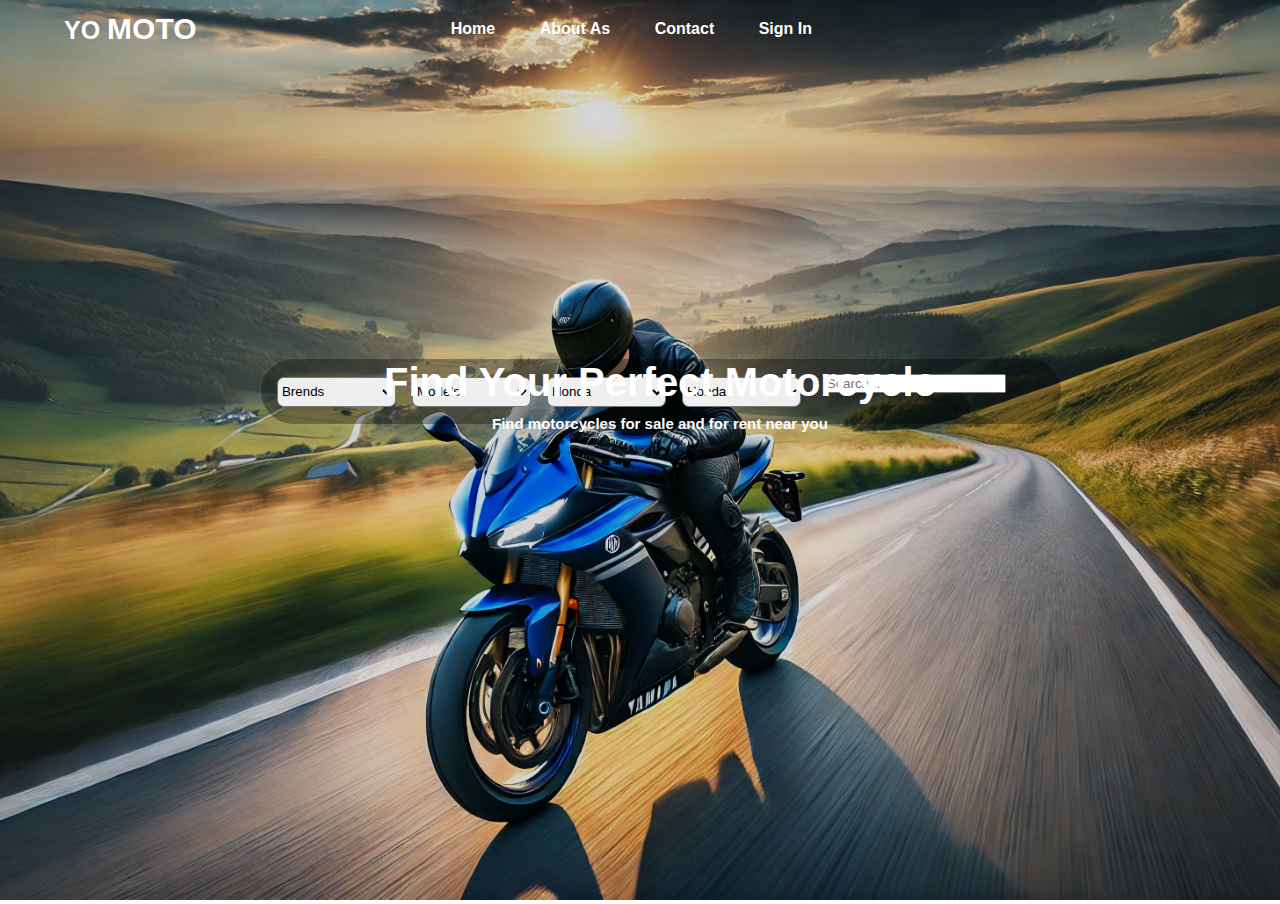
<file: index.html>
<!DOCTYPE html>
<html lang="en">
<head>
    <meta charset="UTF-8">
    <meta name="viewport" content="width=device-width, initial-scale=1.0">
    <title>YOMOTO</title>
    <link rel="stylesheet" href="style.css">
    <link rel="icon"type="image/x-icon" href="file.jpg">
</head>
<body>
    <div class="navbar">
        <nav>
     <h2 class="logo">YO <span>MOTO</span></h2>   
                    <ul>
                        <li> <a href="#home">Home</a></li>
                        <li> <a href="#about">About As</a></li>
                        <li> <a href="#contact">Contact</a></li>
                        <li> <a href="#sign">Sign In</a> </li>
                    </ul>
                </nav>   
            </div>
           
            <div class="grid">
                <div> <h1>Find Your Perfect Motorcycle </h1> </div> 
                <div> <p>Find motorcycles for sale and for rent near you</p> </div>
            </div>
            <div class="background-image">
                <div class="overlay"></div>
                <img src="img.webp" alt="Background Image">
             </div>

 <div class="container">
    <div class="container_box">
        <div class="search">
            <input name="fsrch" id="fsrch" placeholder="Search...">
        </div>
        <div class="select-container">
            <select class="dropdown">
            <option value="Brends" selected hidden>Brends</option>
            <option value="BMW">BMW</option>
            <option value="Geon">Geon</option>
            <option value="Honda">Honda</option>
            <option value="Kawasaki">Kawasaki</option>
            <option value="Peda">Peda</option>
            <option value="Yamaha">Yamaha</option>
         </select>
        
           
           <select class="dropdown">
            <option value="Models" selected hidden>Models</option>
            <option value="Sport">Sport</option>
            <option value ="Enduro">Enduro/Cross</option>
            <option value="Pitbike">Pitbike</option>
            <option value="Scuter">Scuter</option>
            </select>

            <select class="dropdown">
                <option value="Honda">Honda</option>
                <option value="Geon">Geon</option>
                <option value="BMW">BMW</option>
                <option value="Peda">Peda</option>
                </select>

             <select class="dropdown">
                    <option value="Honda">Honda</option>
                    <option value="Geon">Geon</option>
                    <option value="BMW">BMW</option>
                    <option value="Peda">Peda</option>
                    </select>

      
       

        </div>
    </div>
 </div>
             


    
</body>
</html>
</file>
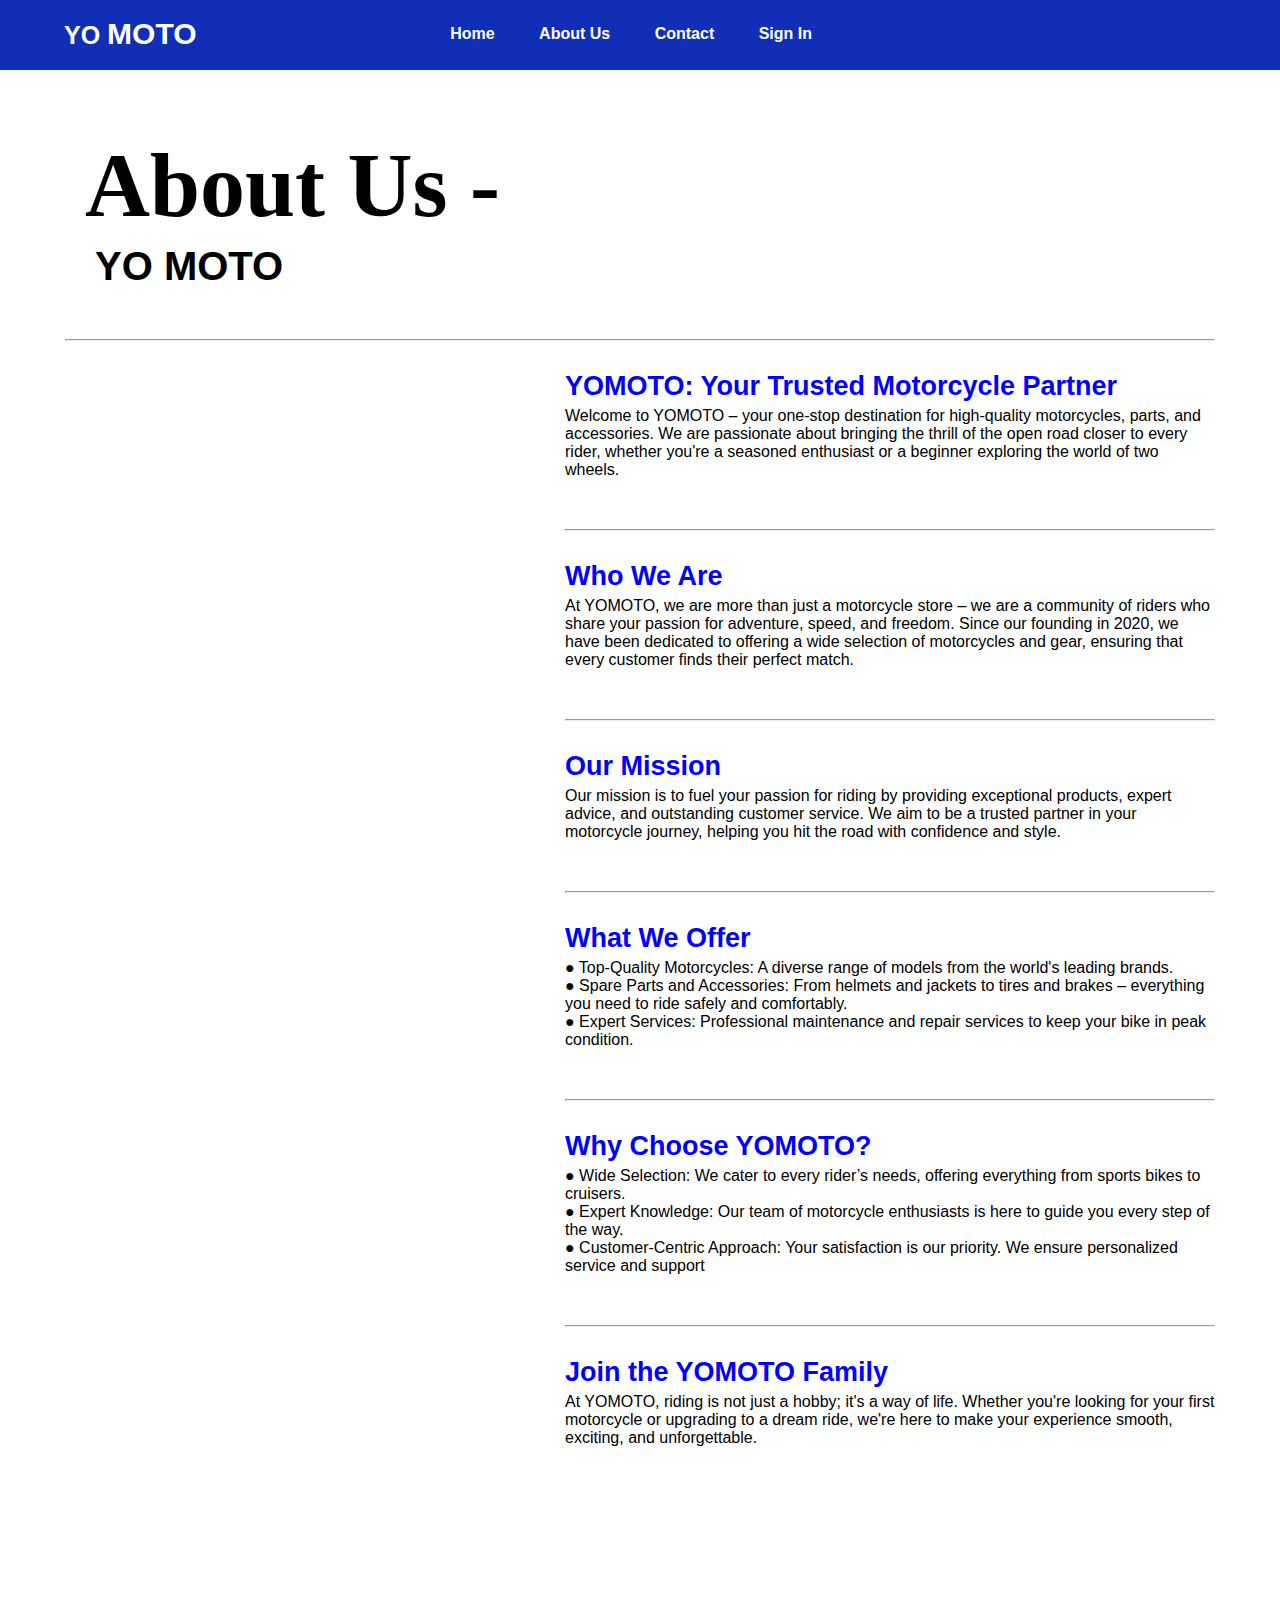
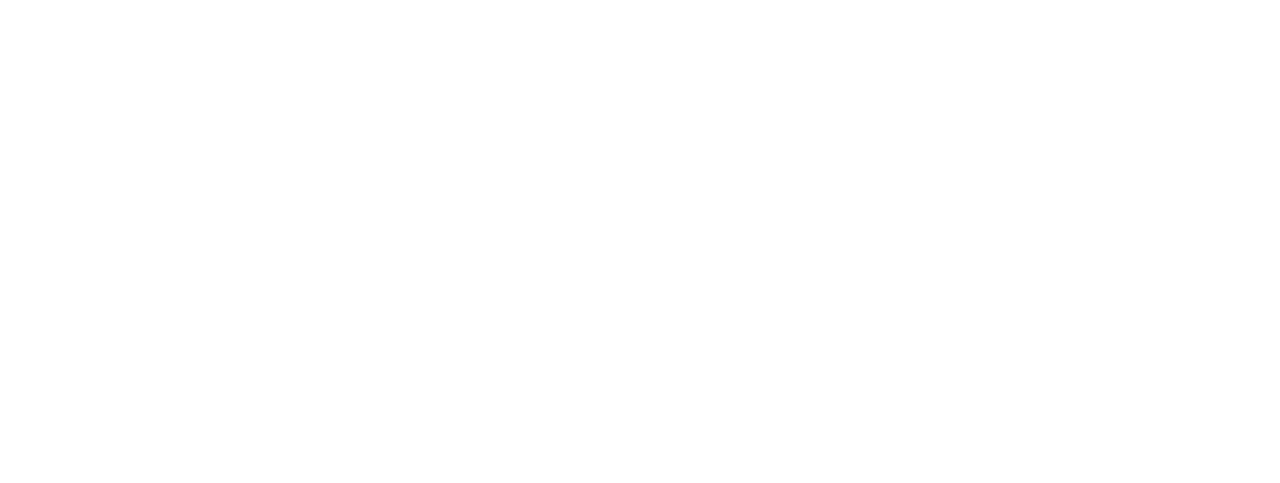
<file: about.html>
<!DOCTYPE html>
<html lang="en">
<head>
    <meta charset="UTF-8">
    <meta name="viewport" content="width=device-width, initial-scale=1.0">
    <title>About Us - YoMoto</title>
    <link rel="stylesheet" href="about.css">
    <link rel="icon"type="image/x-icon" href="file.jpg">
    <link href='https://unpkg.com/boxicons@2.1.4/css/boxicons.min.css' rel='stylesheet'>
</head>
<body>
    <div class="container">
    <div class="navbar">
        <nav>
     <h2 class="logo">YO <span>MOTO</span></h2>   
                    <ul>
                        <li> <a href="index.html">Home</a></li>
                        <li> <a href="#about">About Us</a></li>
                        <li> <a href="#contact">Contact</a></li>
                        <li> <a href="sign.html">Sign In</a> </li>
                    </ul>
                </nav>   
            </div>
    </div>


    <div class="container-site"> 
        <h1>About Us -</h1>
        <h3>YO MOTO</h3>
        <hr>
        
        <div class="A">YOMOTO: Your Trusted Motorcycle Partner</div>
        <div class="B">Welcome to YOMOTO – your one-stop destination for high-quality motorcycles,
             parts, and accessories. We are passionate about bringing the thrill of the open road closer
             to every rider, whether you're a seasoned enthusiast or a beginner exploring the world of 
             two wheels.<hr>
            </div>
            
             <div class="A">Who We Are</div>
             <div class="B">At YOMOTO, we are more than just a motorcycle store – we are a community of
                 riders who share your passion for adventure, speed, and freedom. Since our founding in
                  2020, we have been dedicated to offering a wide selection of motorcycles and gear, ensuring
                   that every customer finds their perfect match.<hr>
                </div>

                <div class="A">Our Mission</div>
                <div class="B">Our mission is to fuel your passion for riding by providing exceptional products,
                     expert advice, and outstanding customer service. We aim to be a trusted partner in your 
                     motorcycle journey, helping you hit the road with confidence and style.<hr>
                   </div>

                   <div class="A">What We Offer</div>
                <div class="B">● Top-Quality Motorcycles: A diverse range of models from the world's leading brands.<br>
                    ● Spare Parts and Accessories: From helmets and jackets to tires and brakes – everything you need to ride
                     safely and comfortably.
                  <br>  ● Expert Services: Professional maintenance and repair services to keep your bike in peak condition.<hr>
                   </div>
                    
                   <div class="A">Why Choose YOMOTO?</div>
                   <div class="B">● Wide Selection: We cater to every rider’s needs, offering everything from sports
                     bikes to cruisers.<br>  ● Expert Knowledge: Our team of motorcycle enthusiasts is here to guide 
                     you every step of the way. <br>  ● Customer-Centric Approach: Your satisfaction is our priority.
                      We ensure personalized service and support<hr>
                      </div>

                      <div class="A">Join the YOMOTO Family</div>
                   <div class="B">At YOMOTO, riding is not just a hobby; it's a way of life. Whether you're looking for
                     your first motorcycle or upgrading to a dream ride, we're here to make your experience smooth, exciting,
                      and unforgettable.
                      </div>

            </div>
        </div>
       
    </div>
</body>
</html>
</file>
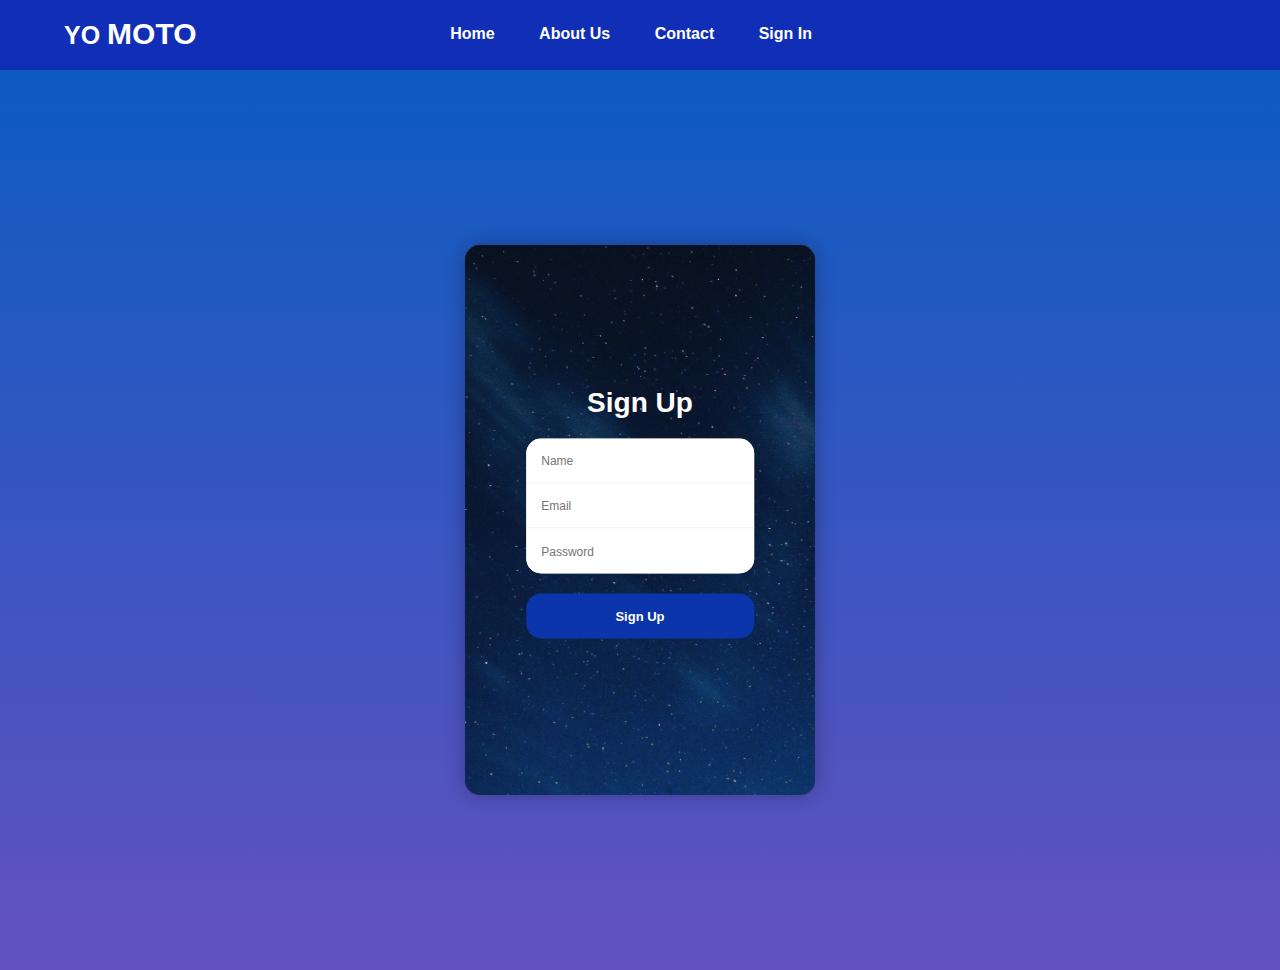
<file: sign.html>
<!DOCTYPE html>
<html lang="en">
<head>
    <meta charset="UTF-8">
    <meta name="viewport" content="width=device-width, initial-scale=1.0">
    <title>Sign In</title>
    <link rel="stylesheet" href="sign.css">
   
    <link rel="icon"type="image/x-icon" href="file.jpg">
    <link href='https://unpkg.com/boxicons@2.1.4/css/boxicons.min.css' rel='stylesheet'>
</head>
<body>
    <div class="container">
    <div class="navbar">
        <nav>
     <h2 class="logo">YO <span>MOTO</span></h2>   
                    <ul>
                        <li> <a href="index.html">Home</a></li>
                        <li> <a href="about.html">About Us</a></li>
                        <li> <a href="#contact">Contact</a></li>
                        <li> <a href="#sign">Sign In</a> </li>
                    </ul>
                </nav>   
            </div>
    </div>
    <div class="container2">
    <div class="form-container ">
        <div class="signup-container ">
            <h2 class="form-title">Sign Up</h2>
            <form accept="#">
             <div class="form-holder">
                <input type="text" class="input" placeholder="Name">
                <input type="email" class="input" placeholder="Email">
                <input type="password"class="input"placeholder="Password">
             </div>
             <button class="submit-btn">Sign Up</button>
            </form>
        </div>
    </div>
</div>
</body>
</html>
</file>
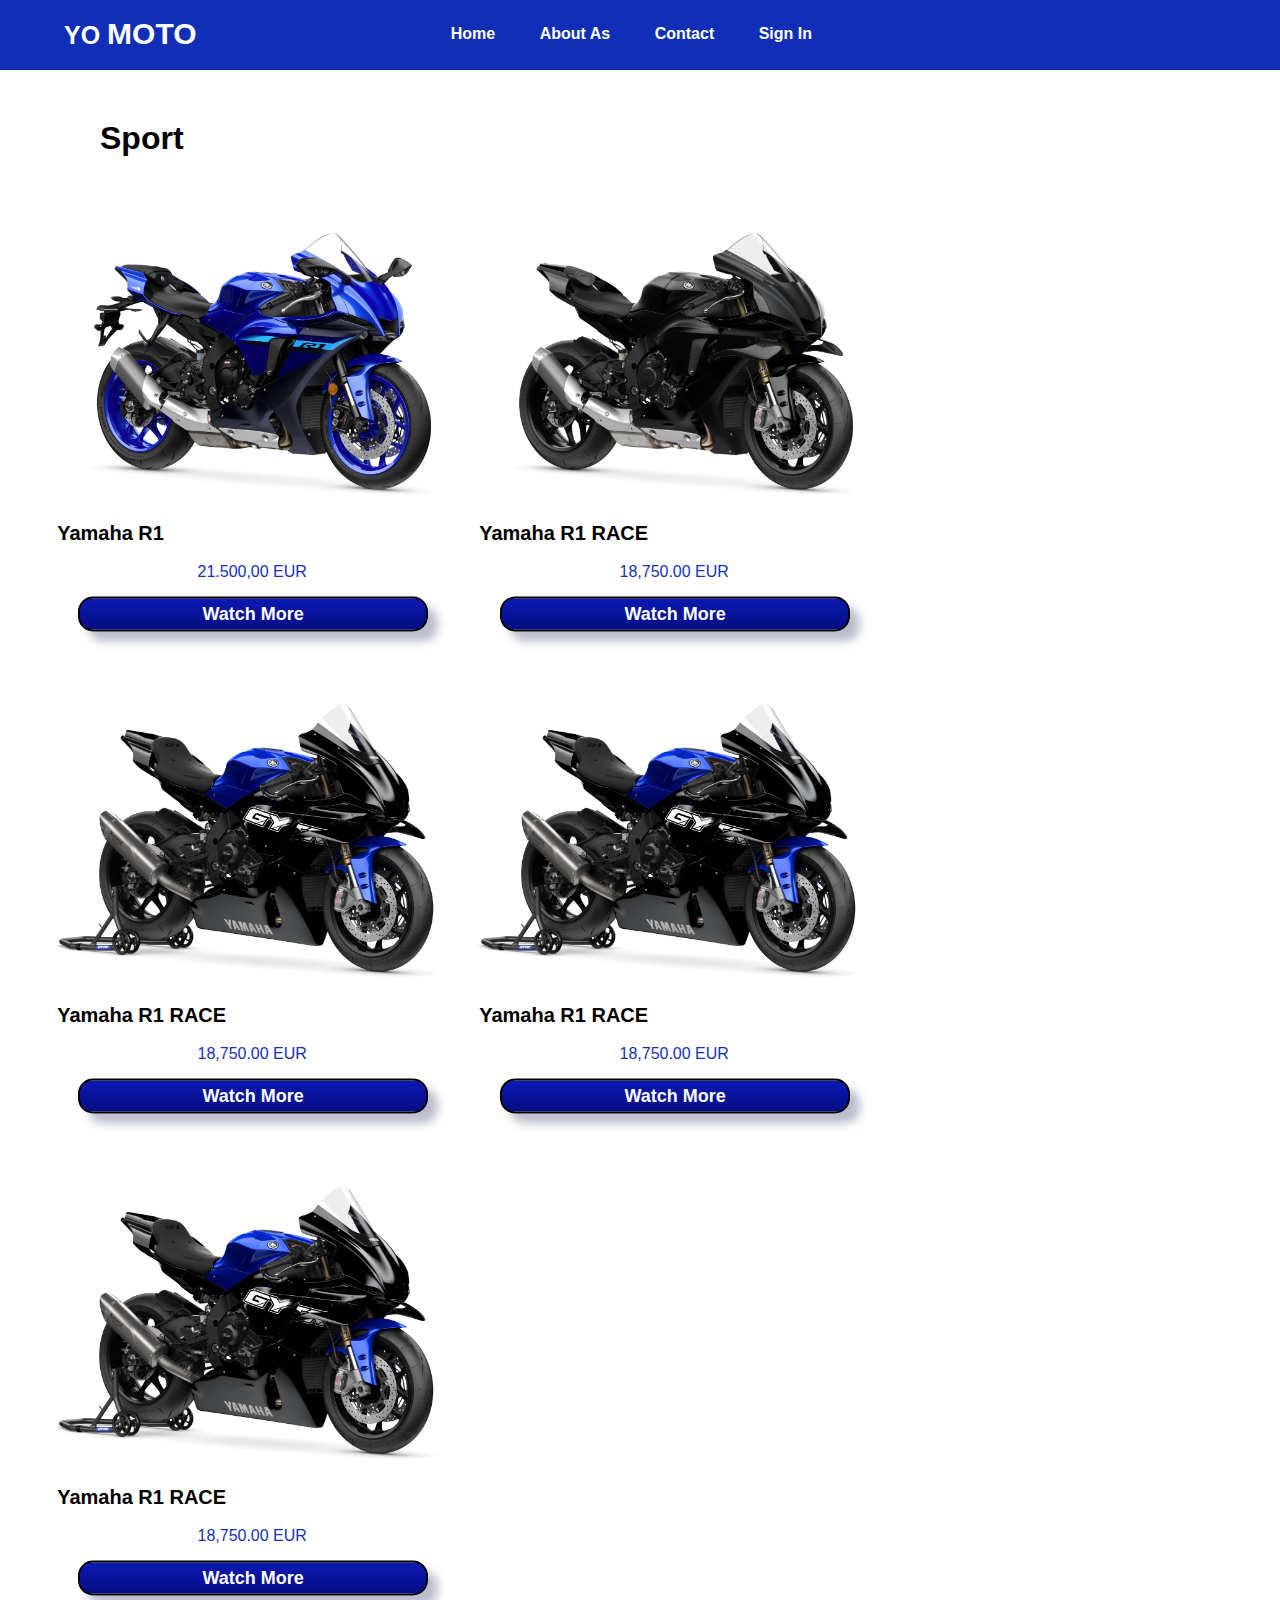
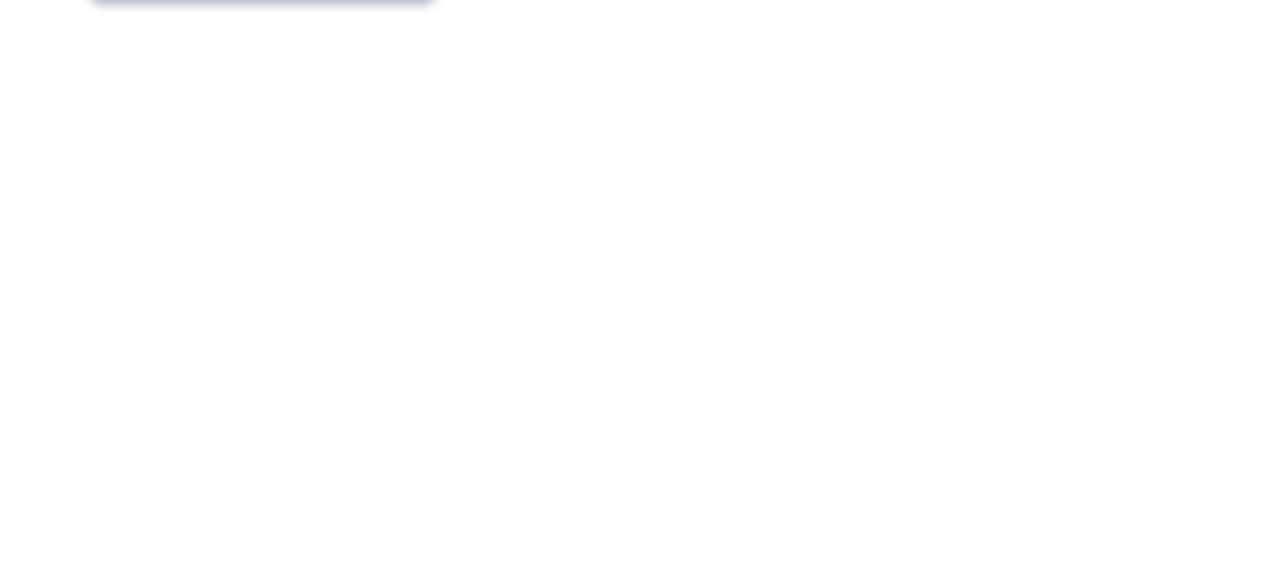
<file: sport.html>
<!DOCTYPE html>
<html lang="en">
<head>
    <meta charset="UTF-8">
    <meta name="viewport" content="width=device-width, initial-scale=1.0">
    <title>YOMOTO</title>
    <link rel="stylesheet" href="sport.css">
    <link rel="icon"type="image/x-icon" href="file.jpg">
    <link href='https://unpkg.com/boxicons@2.1.4/css/boxicons.min.css' rel='stylesheet'>
</head>
<body>
    <div class="container">
    <div class="navbar">
        <nav>
     <h2 class="logo">YO <span>MOTO</span></h2>   
                    <ul>
                        <li> <a href="#home">Home</a></li>
                        <li> <a href="#about">About As</a></li>
                        <li> <a href="#contact">Contact</a></li>
                        <li> <a href="#sign">Sign In</a> </li>
                    </ul>
                </nav>   
            </div>
    </div>
    <h1>Sport</h1>
    <div class="card-container">  
        <div class="container_cards">
           <div class="text-info">
            <div class="card_1"></div>
             <p class="product-name">Yamaha R1</p>
              <p class="price">21.500,00 EUR</p>
              <button type="button" onclick="location.href='index.html'"class="button">Watch More</button>
         </div>

         <div class="text-info">
           <div class="card_2"></div>
            <p class="product-name">Yamaha R1 RACE</p>
             <p class="price">18,750.00 EUR</p>
             <button type="button" onclick="location.href='index.html'"class="button">Watch More</button>
         </div>
        
         <div class="text-info">
            <div class="card_3"></div>
             <p class="product-name">Yamaha R1 RACE</p>
              <p class="price">18,750.00 EUR</p>
              <button type="button" onclick="location.href='index.html'"class="button">Watch More</button>
          </div>
          <div class="text-info">
            <div class="card_4"></div>
             <p class="product-name">Yamaha R1 RACE</p>
              <p class="price">18,750.00 EUR</p>
              <button type="button" onclick="location.href='index.html'"class="button">Watch More</button>
          </div>
          <div class="text-info">
            <div class="card_5"></div>
             <p class="product-name">Yamaha R1 RACE</p>
              <p class="price">18,750.00 EUR</p>
              <button type="button" onclick="location.href='index.html'"class="button">Watch More</button>
          </div>
        
       </div>
     


       
        
    </div>
</body>
</html>
</file>
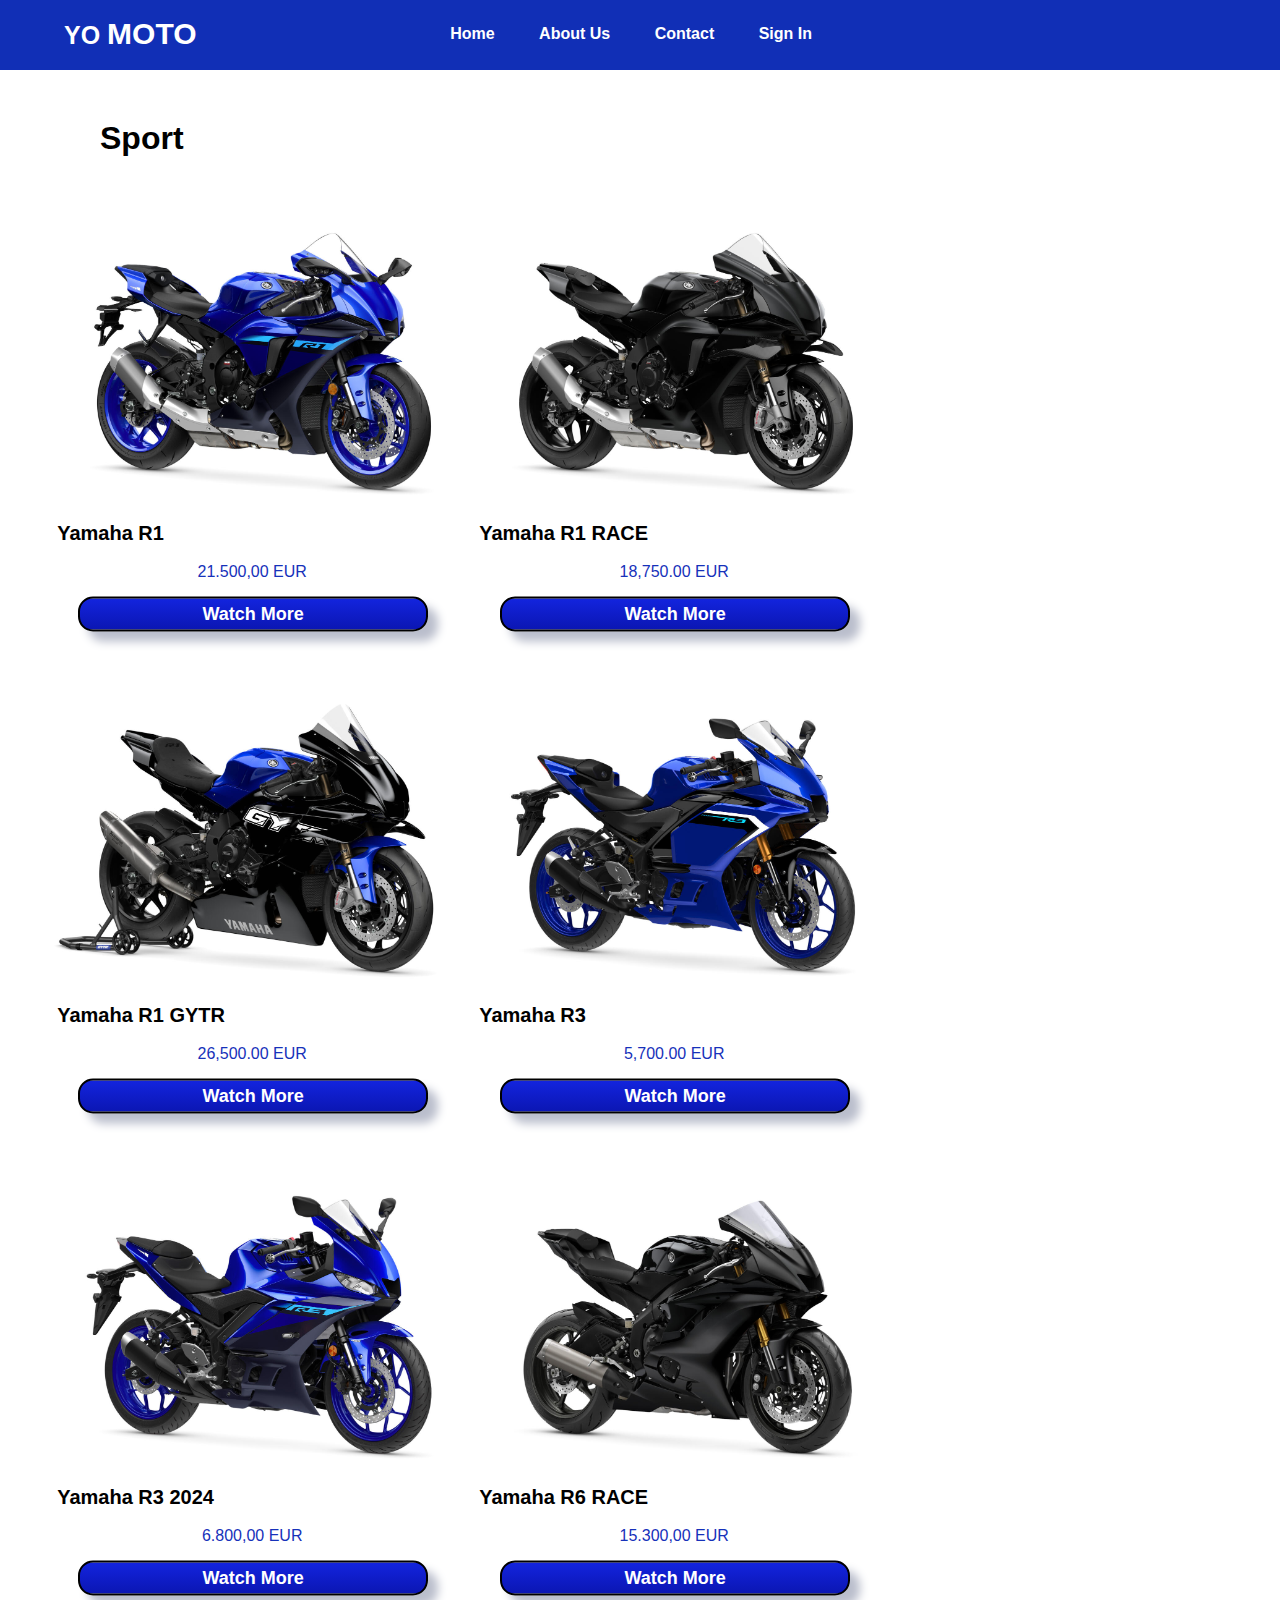
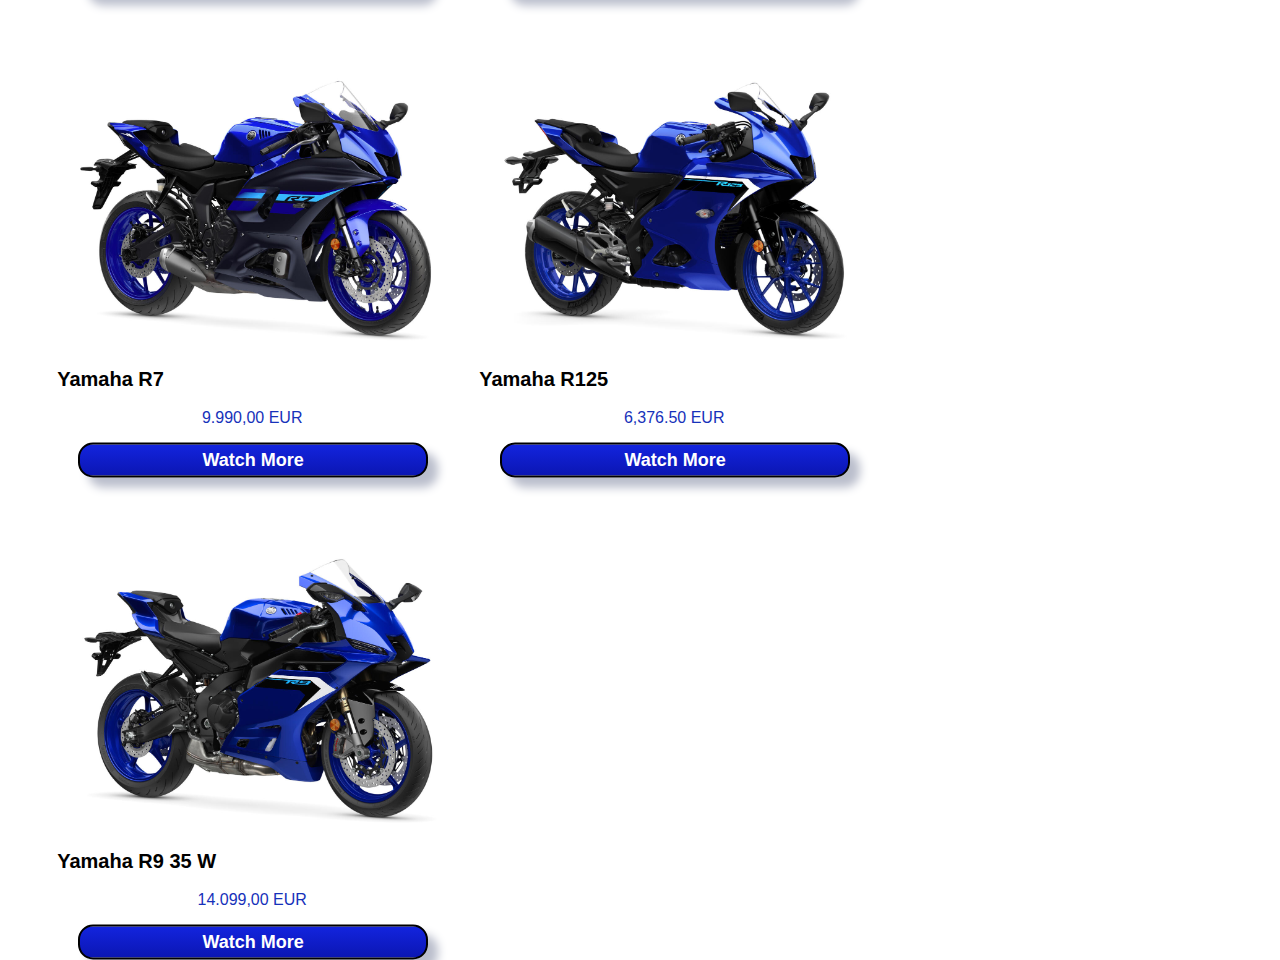
<file: yamaha.html>
<!DOCTYPE html>
<html lang="en">
<head>
    <meta charset="UTF-8">
    <meta name="viewport" content="width=device-width, initial-scale=1.0">
    <title>YOMOTO</title>
    <link rel="stylesheet" href="yamaha.css">
    <link rel="icon"type="image/x-icon" href="file.jpg">
    <link href='https://unpkg.com/boxicons@2.1.4/css/boxicons.min.css' rel='stylesheet'>
</head>
<body>
    <div class="container">
    <div class="navbar">
        <nav>
     <h2 class="logo">YO <span>MOTO</span></h2>   
                    <ul>
                        <li> <a href="index.html">Home</a></li>
                        <li> <a href="about.html">About Us</a></li>
                        <li> <a href="#contact">Contact</a></li>
                        <li> <a href="#sign">Sign In</a> </li>
                    </ul>
                </nav>   
            </div>
    </div>
    <h1>Sport</h1>
    <div class="card-container">  
        <div class="container_cards">
           
            <div class="text-info">
            <div class="card_1"></div>
             <p class="product-name">Yamaha R1</p>
              <p class="price">21.500,00 EUR</p>
              <button type="button" onclick="location.href='index.html'"class="button">Watch More</button>
            </div>

         <div class="text-info">
           <div class="card_2"></div>
            <p class="product-name">Yamaha R1 RACE</p>
             <p class="price">18,750.00 EUR</p>
             <button type="button" onclick="location.href='index.html'"class="button">Watch More</button>
         </div>
        
         <div class="text-info">
            <div class="card_3"></div>
             <p class="product-name">Yamaha R1 GYTR</p>
              <p class="price">26,500.00 EUR</p>
              <button type="button" onclick="location.href='index.html'"class="button">Watch More</button>
          </div>

          <div class="text-info">
            <div class="card_4"></div>
             <p class="product-name">Yamaha R3</p>
              <p class="price">5,700.00 EUR</p>
              <button type="button" onclick="location.href='index.html'"class="button">Watch More</button>
          </div>
             
          <div class="text-info">
            <div class="card_9"></div>
             <p class="product-name">Yamaha R3 2024</p>
              <p class="price">6.800,00 EUR</p>
              <button type="button" onclick="location.href='index.html'"class="button">Watch More</button>
          </div>

          <div class="text-info">
            <div class="card_6"></div>
             <p class="product-name">Yamaha R6 RACE</p>
              <p class="price">15.300,00 EUR</p>
              <button type="button" onclick="location.href='index.html'"class="button">Watch More</button>
          </div>

          <div class="text-info">
            <div class="card_5"></div>
             <p class="product-name">Yamaha R7</p>
              <p class="price">9.990,00 EUR</p>
              <button type="button" onclick="location.href='index.html'"class="button">Watch More</button>
          </div>

          <div class="text-info">
            <div class="card_7"></div>
             <p class="product-name">Yamaha R125</p>
              <p class="price">6,376.50 EUR</p>
              <button type="button" onclick="location.href='index.html'"class="button">Watch More</button>
          </div>
          
          <div class="text-info">
            <div class="card_8"></div>
             <p class="product-name">Yamaha R9 35 W</p>
              <p class="price">14.099,00 EUR</p>
              <button type="button" onclick="location.href='index.html'"class="button">Watch More</button>
          </div>

          
        
       </div>
     


       
        
    </div>
</body>
</html>
</file>
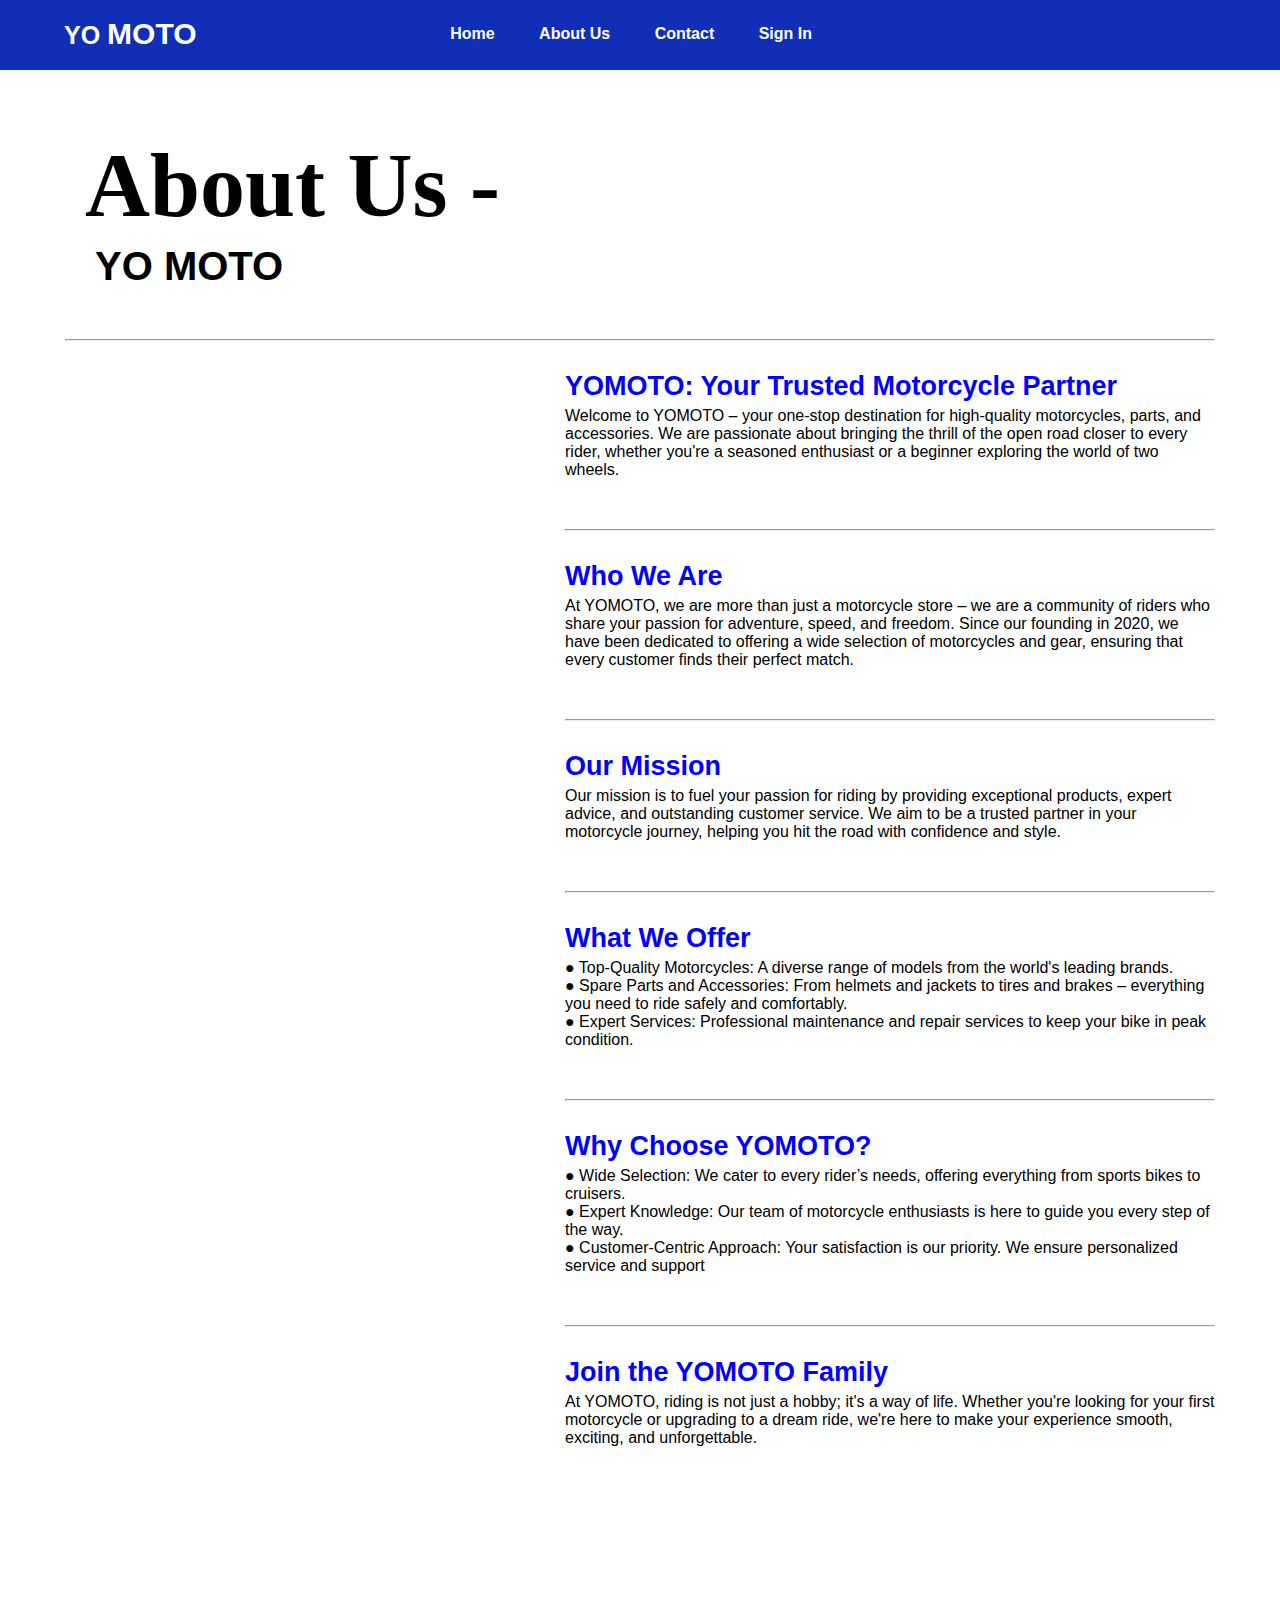
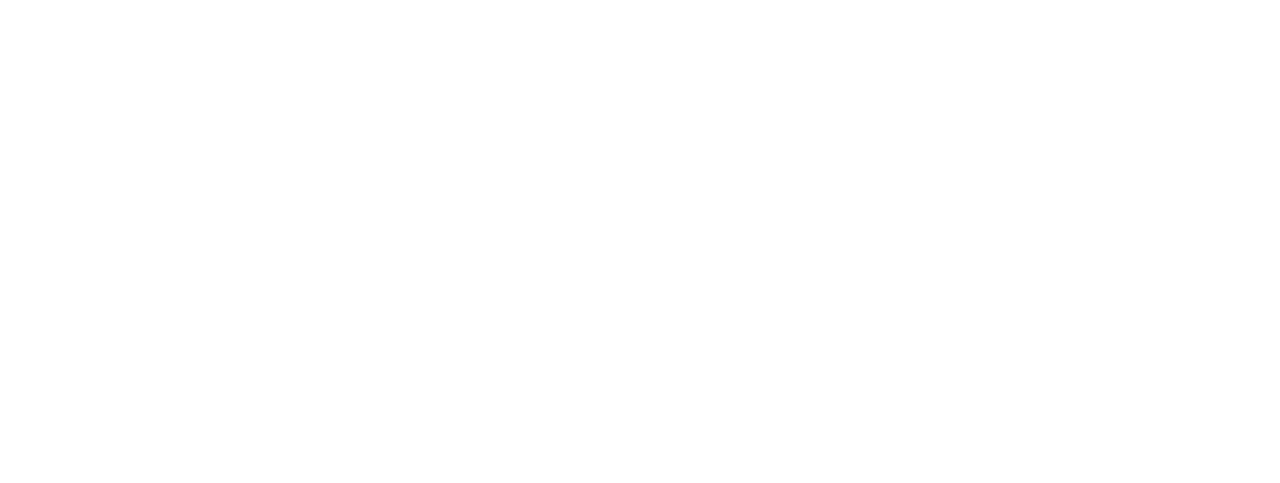
<file: aboutus/about.html>
<!DOCTYPE html>
<html lang="en">
<head>
    <meta charset="UTF-8">
    <meta name="viewport" content="width=device-width, initial-scale=1.0">
    <title>About Us - YoMoto</title>
    <link rel="stylesheet" href="about.css">
    <link rel="icon"type="image/x-icon" href="/favicon/favicon.ico">
    <link href='https://unpkg.com/boxicons@2.1.4/css/boxicons.min.css' rel='stylesheet'>
</head>
<body>
    <div class="container">
    <div class="navbar">
        <nav>
     <h2 class="logo">YO <span>MOTO</span></h2>   
                    <ul>
                        <li> <a href="/home/index.html">Home</a></li>
                        <li> <a href="/aboutus/about.html">About Us</a></li>
                        <li> <a href="/contact/contact.html">Contact</a></li>
                        <li> <a href="/signup/sign.html">Sign In</a> </li>
                    </ul>
                </nav>   
            </div>
    </div>


    <div class="container-site"> 
        <h1>About Us -</h1>
        <h3>YO MOTO</h3>
        <hr>
        
        <div class="A">YOMOTO: Your Trusted Motorcycle Partner</div>
        <div class="B">Welcome to YOMOTO – your one-stop destination for high-quality motorcycles,
             parts, and accessories. We are passionate about bringing the thrill of the open road closer
             to every rider, whether you're a seasoned enthusiast or a beginner exploring the world of 
             two wheels.<hr>
            </div>
            
             <div class="A">Who We Are</div>
             <div class="B">At YOMOTO, we are more than just a motorcycle store – we are a community of
                 riders who share your passion for adventure, speed, and freedom. Since our founding in
                  2020, we have been dedicated to offering a wide selection of motorcycles and gear, ensuring
                   that every customer finds their perfect match.<hr>
                </div>

                <div class="A">Our Mission</div>
                <div class="B">Our mission is to fuel your passion for riding by providing exceptional products,
                     expert advice, and outstanding customer service. We aim to be a trusted partner in your 
                     motorcycle journey, helping you hit the road with confidence and style.<hr>
                   </div>

                   <div class="A">What We Offer</div>
                <div class="B">● Top-Quality Motorcycles: A diverse range of models from the world's leading brands.<br>
                    ● Spare Parts and Accessories: From helmets and jackets to tires and brakes – everything you need to ride
                     safely and comfortably.
                  <br>  ● Expert Services: Professional maintenance and repair services to keep your bike in peak condition.<hr>
                   </div>
                    
                   <div class="A">Why Choose YOMOTO?</div>
                   <div class="B">● Wide Selection: We cater to every rider’s needs, offering everything from sports
                     bikes to cruisers.<br>  ● Expert Knowledge: Our team of motorcycle enthusiasts is here to guide 
                     you every step of the way. <br>  ● Customer-Centric Approach: Your satisfaction is our priority.
                      We ensure personalized service and support<hr>
                      </div>

                      <div class="A">Join the YOMOTO Family</div>
                   <div class="B">At YOMOTO, riding is not just a hobby; it's a way of life. Whether you're looking for
                     your first motorcycle or upgrading to a dream ride, we're here to make your experience smooth, exciting,
                      and unforgettable.
                      </div>

            </div>
        </div>
       
    </div>
</body>
</html>
</file>
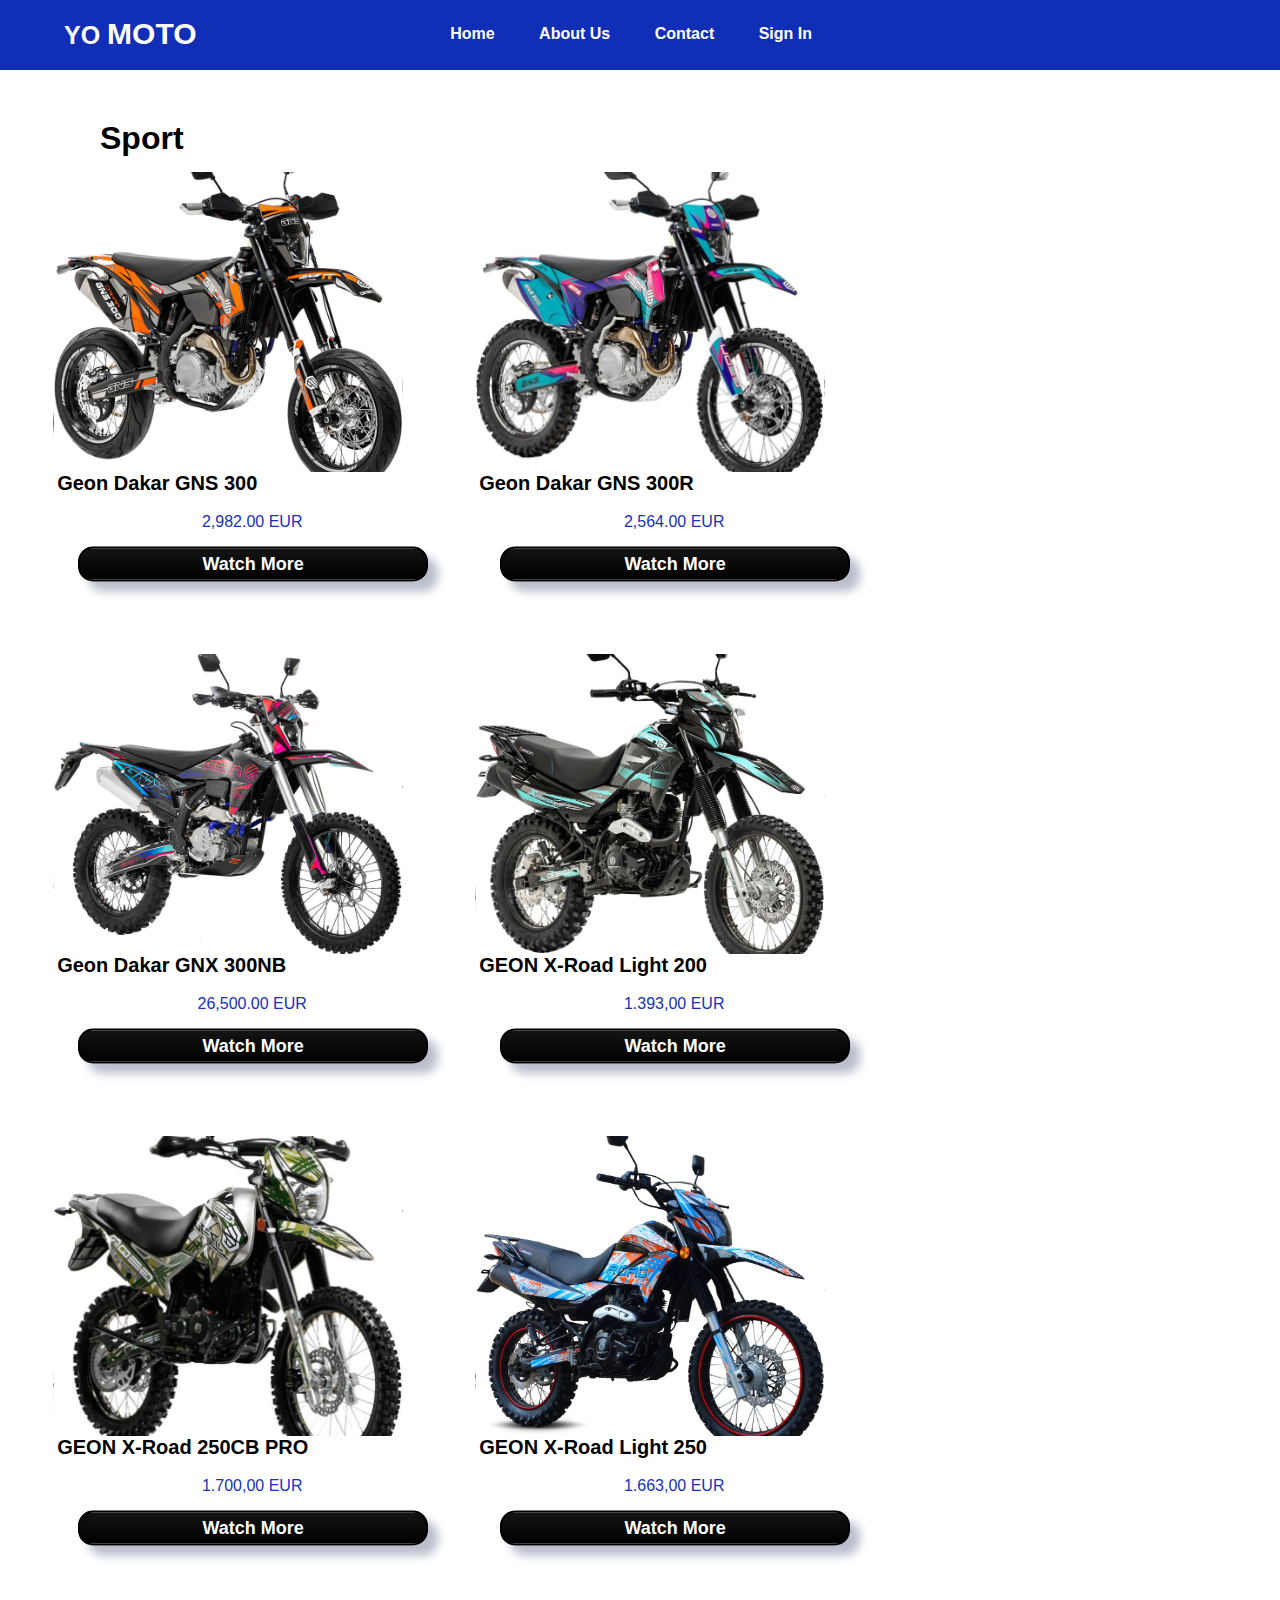
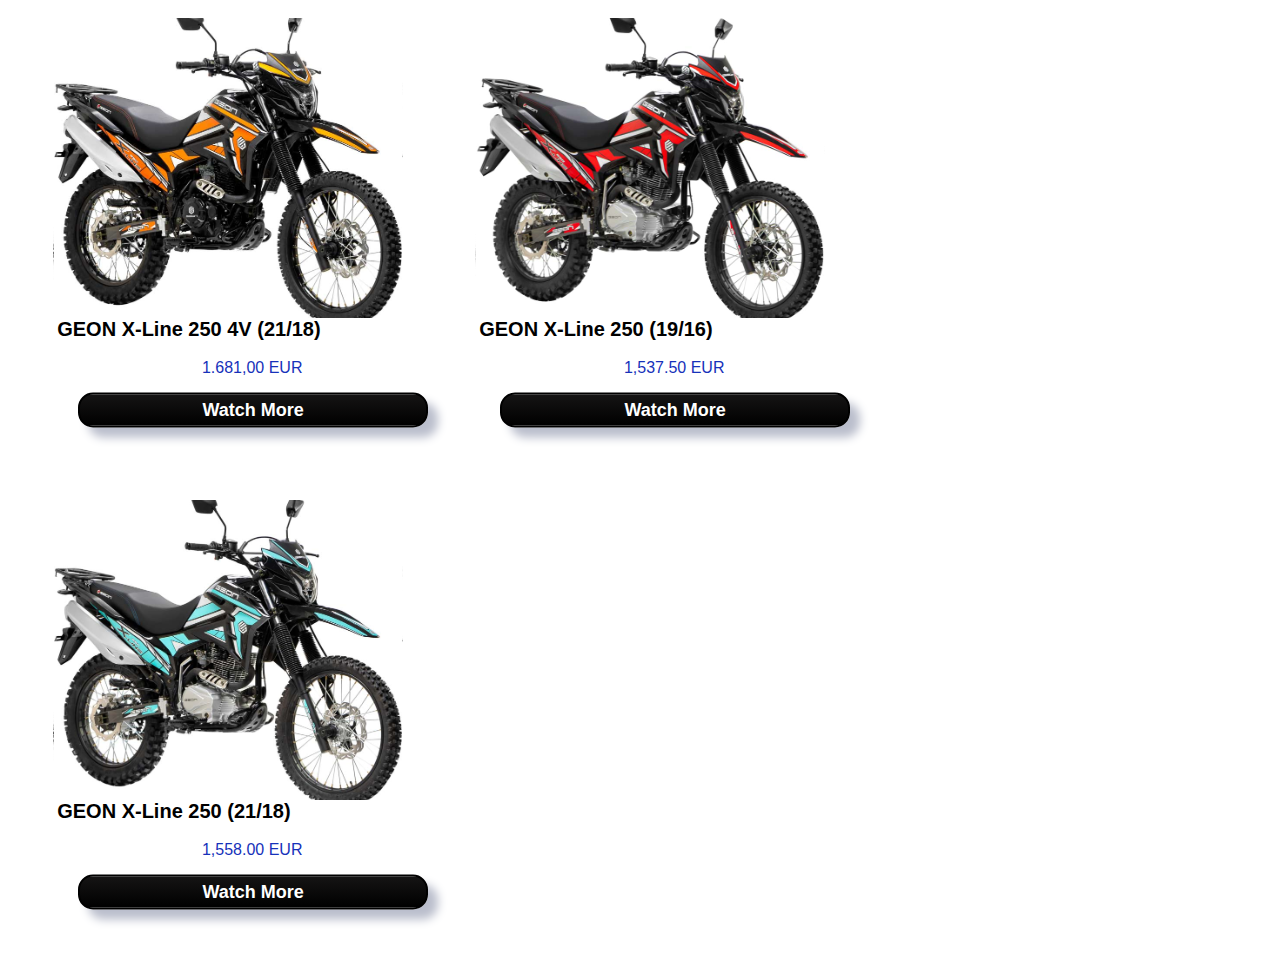
<file: geon/geon.html>
<!DOCTYPE html>
<html lang="en">
<head>
    <meta charset="UTF-8">
    <meta name="viewport" content="width=device-width, initial-scale=1.0">
    <title>Geon</title>
    <link rel="stylesheet" href="geon.css">
    <link rel="icon"type="image/x-icon" href="file.jpg">
    <link href='https://unpkg.com/boxicons@2.1.4/css/boxicons.min.css' rel='stylesheet'>
</head>
<body>
    <div class="container">
    <div class="navbar">
        <nav>
     <h2 class="logo">YO <span>MOTO</span></h2>   
                    <ul>
                        <li> <a href="index.html">Home</a></li>
                        <li> <a href="about.html">About Us</a></li>
                        <li> <a href="#contact">Contact</a></li>
                        <li> <a href="sign.html">Sign In</a> </li>
                    </ul>
                </nav>   
            </div>
    </div>
    <h1>Sport</h1>
    <div class="card-container">  
        <div class="container_cards">
           
            <div class="text-info">
            <div class="card_1"></div>
             <p class="product-name">Geon Dakar GNS 300 </p>
              <p class="price">2,982.00 EUR</p>
              <button type="button" onclick="location.href='index.html'"class="button">Watch More</button>
            </div>

         <div class="text-info">
           <div class="card_2"></div>
            <p class="product-name">Geon Dakar GNS 300R</p>
             <p class="price">2,564.00 EUR</p>
             <button type="button" onclick="location.href='index.html'"class="button">Watch More</button>
         </div>
        
         <div class="text-info">
            <div class="card_3"></div>
             <p class="product-name">Geon Dakar GNX 300NB</p>
              <p class="price">26,500.00 EUR</p>
              <button type="button" onclick="location.href='index.html'"class="button">Watch More</button>
          </div>

          <div class="text-info">
            <div class="card_4"></div>
             <p class="product-name">GEON X-Road Light 200</p>
              <p class="price">1.393,00 EUR</p>
              <button type="button" onclick="location.href='index.html'"class="button">Watch More</button>
          </div>
             
          <div class="text-info">
            <div class="card_5"></div>
             <p class="product-name">GEON X-Road 250CB PRO</p>
              <p class="price">1.700,00 EUR</p>
              <button type="button" onclick="location.href='index.html'"class="button">Watch More</button>
          </div>

          <div class="text-info">
            <div class="card_6"></div>
             <p class="product-name">GEON X-Road Light 250</p>
              <p class="price">1.663,00 EUR</p>
              <button type="button" onclick="location.href='index.html'"class="button">Watch More</button>
          </div>

          <div class="text-info">
            <div class="card_7"></div>
             <p class="product-name">GEON X-Line 250 4V (21/18)</p>
              <p class="price">1.681,00 EUR</p>
              <button type="button" onclick="location.href='index.html'"class="button">Watch More</button>
          </div>

          <div class="text-info">
            <div class="card_8"></div>
             <p class="product-name">GEON X-Line 250 (19/16)</p>
              <p class="price">1,537.50 EUR</p>
              <button type="button" onclick="location.href='index.html'"class="button">Watch More</button>
          </div>
          
          <div class="text-info">
            <div class="card_9"></div>
             <p class="product-name">GEON X-Line 250 (21/18)</p>
              <p class="price">1,558.00 EUR</p>
              <button type="button" onclick="location.href='index.html'"class="button">Watch More</button>
          </div>

          
        
       </div>
     


       
        
    </div>
</body>
</html>
</file>
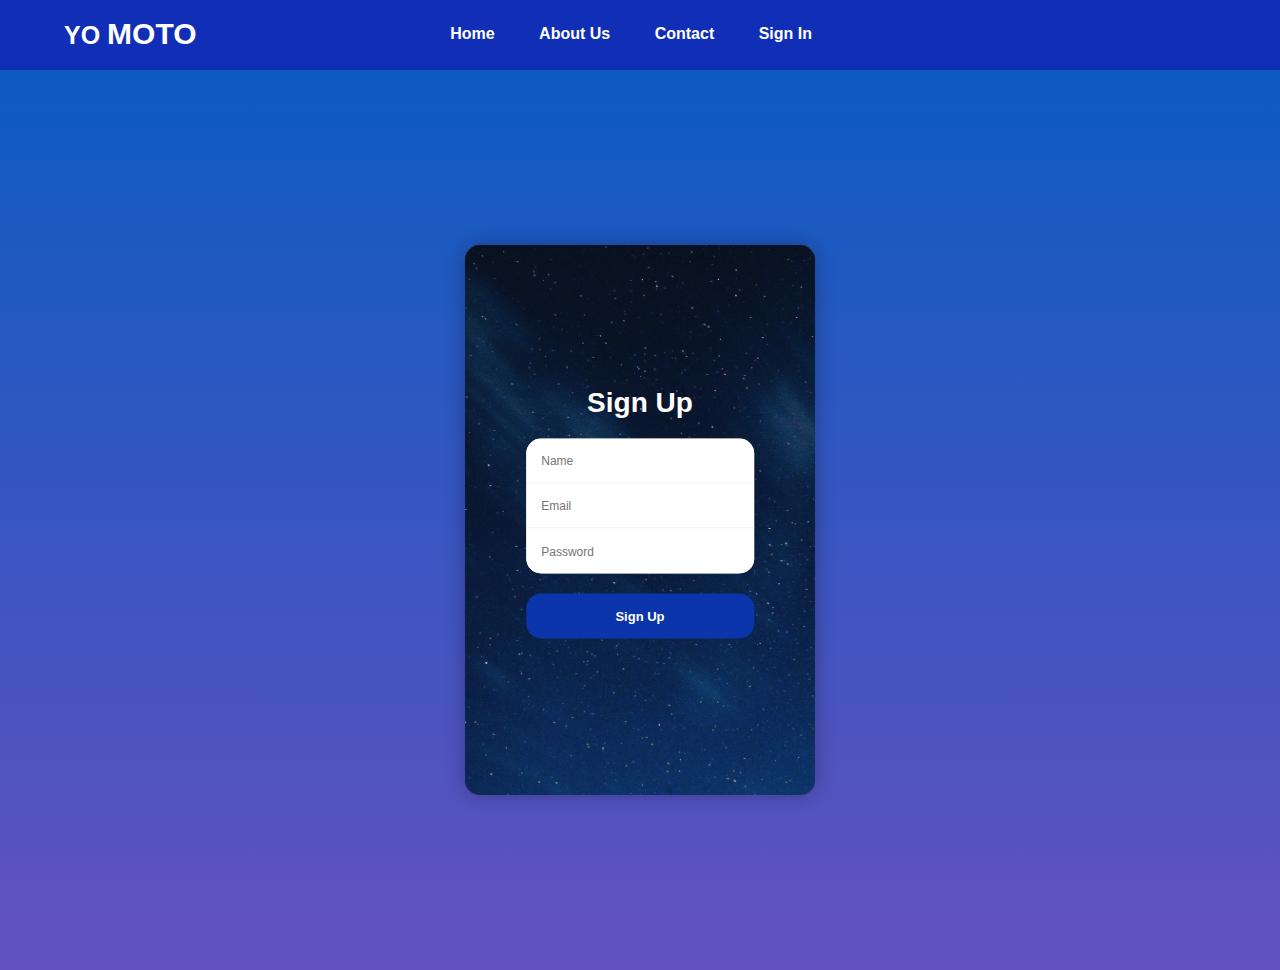
<file: signup/sign.html>
<!DOCTYPE html>
<html lang="en">
<head>
    <meta charset="UTF-8">
    <meta name="viewport" content="width=device-width, initial-scale=1.0">
    <title>Sign In</title>
    <link rel="stylesheet" href="sign.css">
   
    <link rel="icon"type="image/x-icon" href="file.jpg">
    <link href='https://unpkg.com/boxicons@2.1.4/css/boxicons.min.css' rel='stylesheet'>
</head>
<body>
    <div class="container">
    <div class="navbar">
        <nav>
     <h2 class="logo">YO <span>MOTO</span></h2>   
                    <ul>
                        <li> <a href="/home/index.html">Home</a></li>
                        <li> <a href="/aboutus/about.html">About Us</a></li>
                        <li> <a href="/contact/contact.html">Contact</a></li>
                        <li> <a href="/signup/sign.html">Sign In</a> </li>
                    </ul>
                </nav>   
            </div>
    </div>
    <div class="container2">
    <div class="form-container ">
        <div class="signup-container ">
            <h2 class="form-title">Sign Up</h2>
            <form accept="#">
             <div class="form-holder">
                <input type="text" class="input" placeholder="Name">
                <input type="email" class="input" placeholder="Email">
                <input type="password"class="input"placeholder="Password">
             </div>
             <button class="submit-btn">Sign Up</button>
            </form>
        </div>
    </div>
</div>
</body>
</html>
</file>
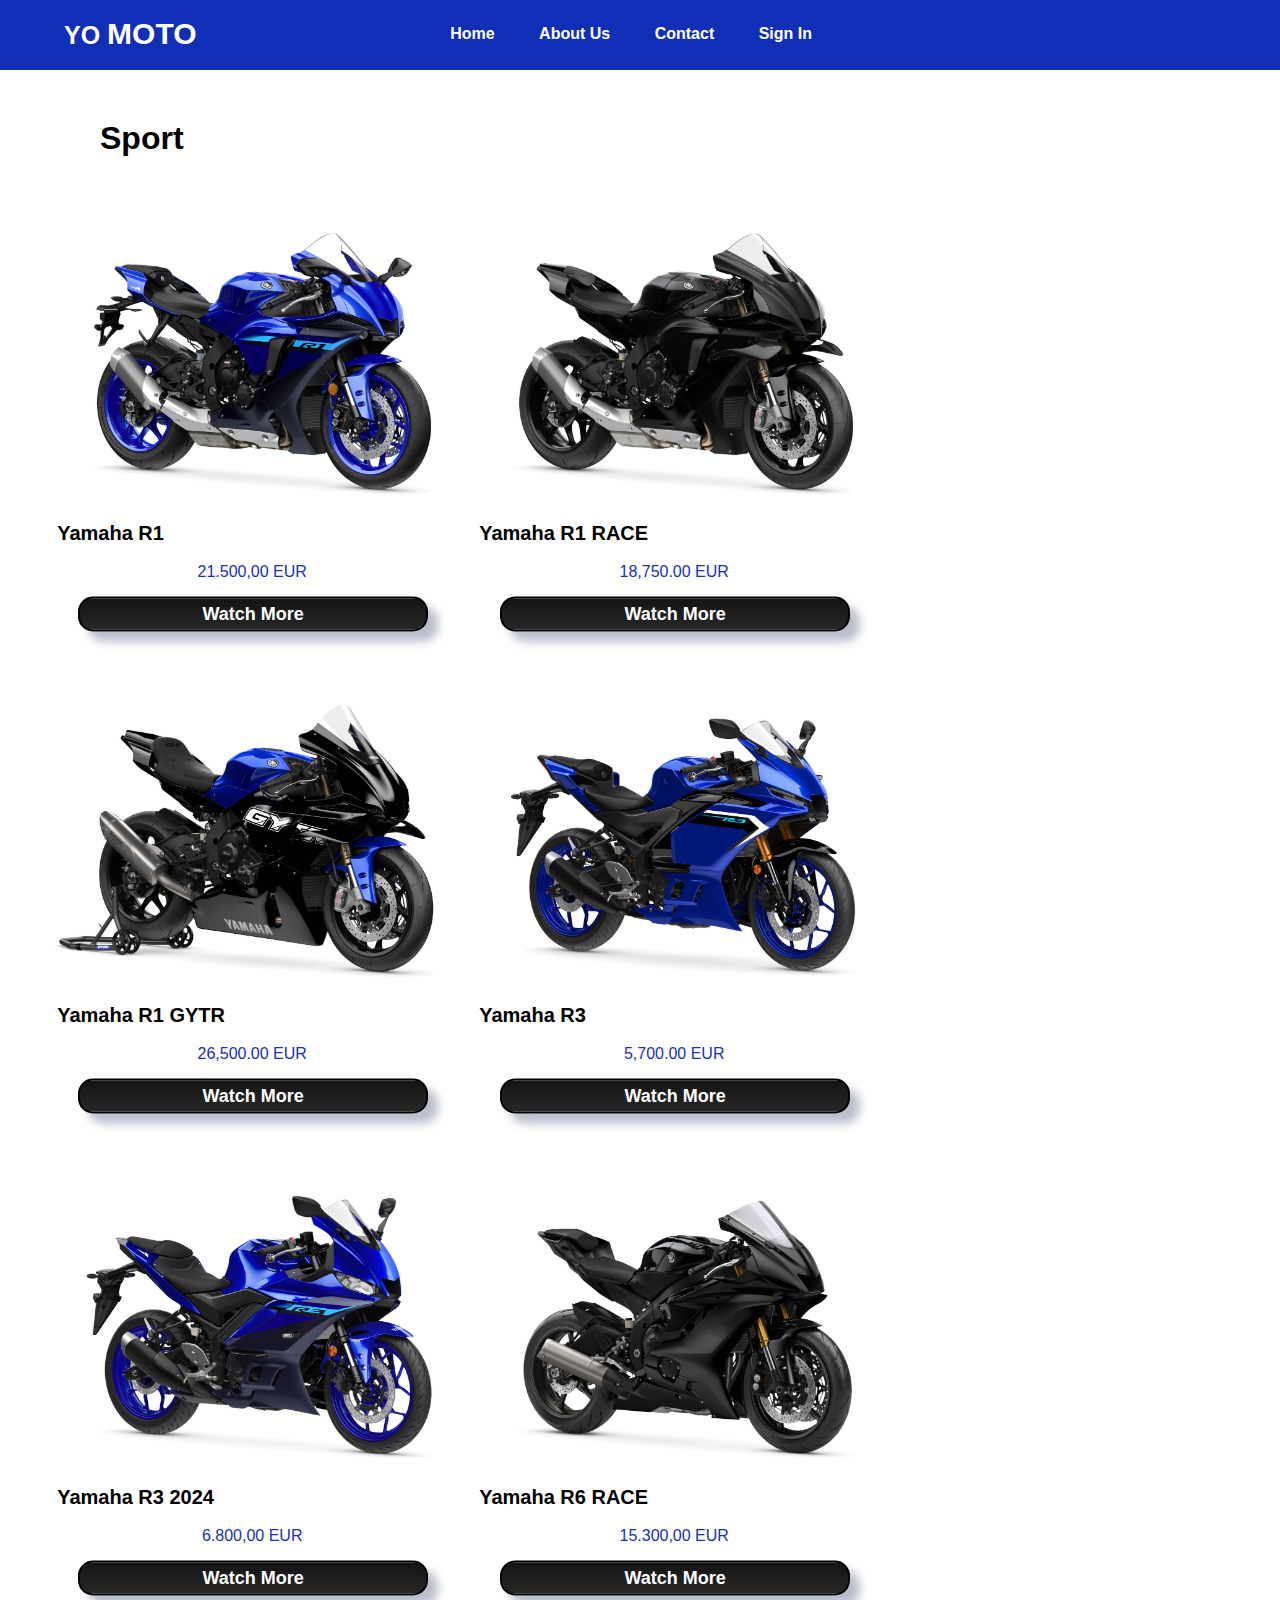
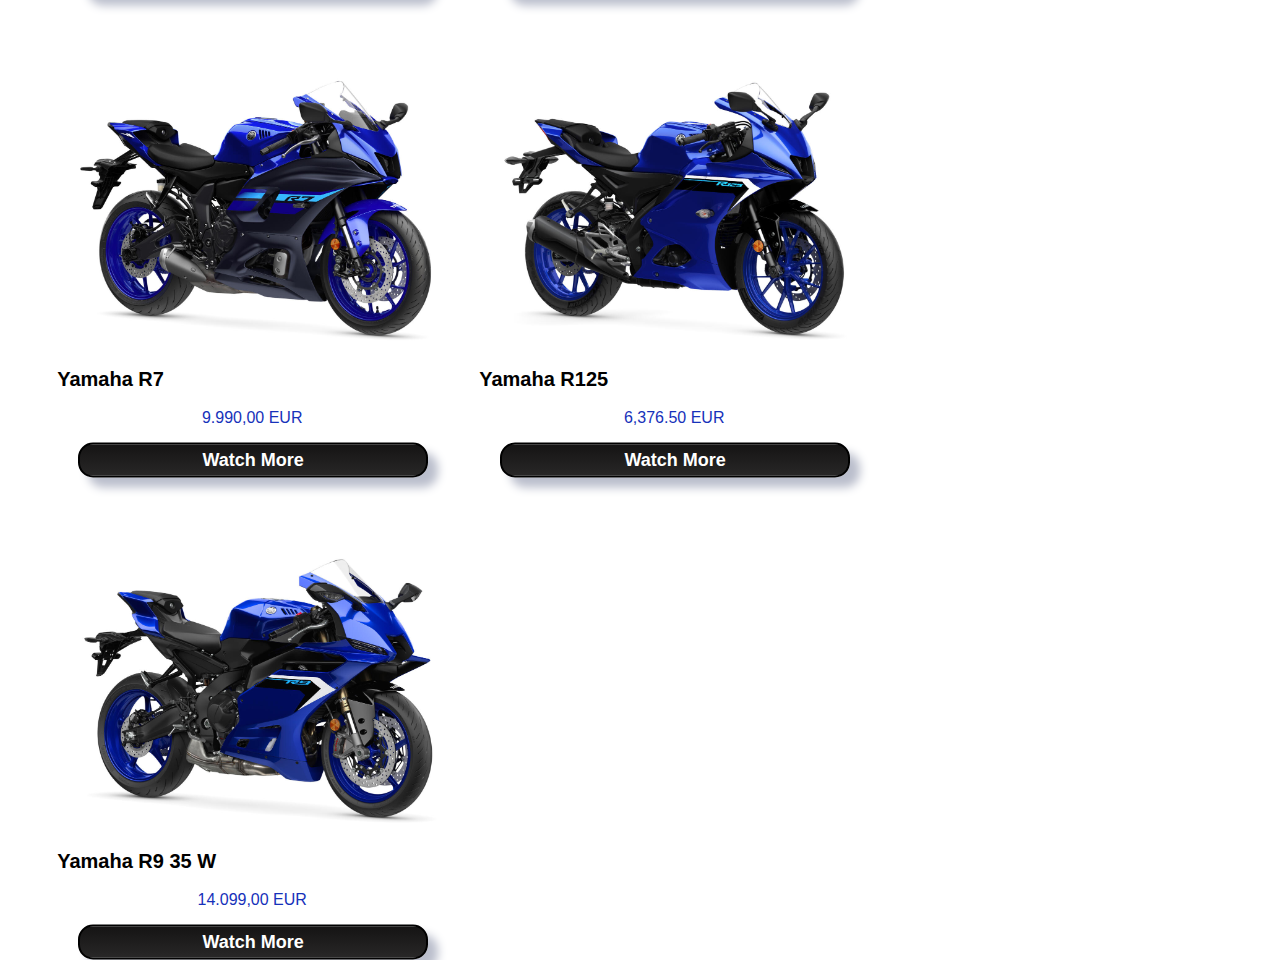
<file: yamaha/yamaha.html>
<!DOCTYPE html>
<html lang="en">
<head>
    <meta charset="UTF-8">
    <meta name="viewport" content="width=device-width, initial-scale=1.0">
    <title>Yamaha</title>
    <link rel="stylesheet" href="yamaha.css">
    <link rel="icon"type="image/x-icon" href="file.jpg">
    <link href='https://unpkg.com/boxicons@2.1.4/css/boxicons.min.css' rel='stylesheet'>
</head>
<body>
    <div class="container">
    <div class="navbar">
        <nav>
     <h2 class="logo">YO <span>MOTO</span></h2>   
                    <ul>
                        <li> <a href="index.html">Home</a></li>
                        <li> <a href="about.html">About Us</a></li>
                        <li> <a href="#contact">Contact</a></li>
                        <li> <a href="sign.html">Sign In</a> </li>
                    </ul>
                </nav>   
            </div>
    </div>
    <h1>Sport</h1>
    <div class="card-container">  
        <div class="container_cards">
           
            <div class="text-info">
            <div class="card_1"></div>
             <p class="product-name">Yamaha R1</p>
              <p class="price">21.500,00 EUR</p>
              <button type="button" onclick="location.href='index.html'"class="button">Watch More</button>
            </div>

         <div class="text-info">
           <div class="card_2"></div>
            <p class="product-name">Yamaha R1 RACE</p>
             <p class="price">18,750.00 EUR</p>
             <button type="button" onclick="location.href='index.html'"class="button">Watch More</button>
         </div>
        
         <div class="text-info">
            <div class="card_3"></div>
             <p class="product-name">Yamaha R1 GYTR</p>
              <p class="price">26,500.00 EUR</p>
              <button type="button" onclick="location.href='index.html'"class="button">Watch More</button>
          </div>

          <div class="text-info">
            <div class="card_4"></div>
             <p class="product-name">Yamaha R3</p>
              <p class="price">5,700.00 EUR</p>
              <button type="button" onclick="location.href='index.html'"class="button">Watch More</button>
          </div>
             
          <div class="text-info">
            <div class="card_9"></div>
             <p class="product-name">Yamaha R3 2024</p>
              <p class="price">6.800,00 EUR</p>
              <button type="button" onclick="location.href='index.html'"class="button">Watch More</button>
          </div>

          <div class="text-info">
            <div class="card_6"></div>
             <p class="product-name">Yamaha R6 RACE</p>
              <p class="price">15.300,00 EUR</p>
              <button type="button" onclick="location.href='index.html'"class="button">Watch More</button>
          </div>

          <div class="text-info">
            <div class="card_5"></div>
             <p class="product-name">Yamaha R7</p>
              <p class="price">9.990,00 EUR</p>
              <button type="button" onclick="location.href='index.html'"class="button">Watch More</button>
          </div>

          <div class="text-info">
            <div class="card_7"></div>
             <p class="product-name">Yamaha R125</p>
              <p class="price">6,376.50 EUR</p>
              <button type="button" onclick="location.href='index.html'"class="button">Watch More</button>
          </div>
          
          <div class="text-info">
            <div class="card_8"></div>
             <p class="product-name">Yamaha R9 35 W</p>
              <p class="price">14.099,00 EUR</p>
              <button type="button" onclick="location.href='index.html'"class="button">Watch More</button>
          </div>

          
        
       </div>
     


       
        
    </div>
</body>
</html>
</file>
<file: style.css>
*{
  margin:0;
  padding: 0;
  box-sizing: border-box;
  font-family: Arial;
}
nav{
  display:flex;
  align-items: center;
  justify-content: space-between;
  padding-top: 10px;
  padding-left:5%;
  padding-right: 35%;

}


.navbar a:hover,
  .navbar .active{
    color:var(--main-color);
    border-bottom: 3px solid var(--main-colr); }
.logo{
  color:rgb(255, 255, 255);
  font-size: 25px;
}

span{
  color:rgb(255, 255, 255);
  font-size: 30px;

}

nav ul li{
  list-style-type: none;
  display:inline-block;
  padding:10px 20px;
}
nav ul li a{
  color:rgb(255, 255, 255);
  text-decoration: none;
  font-weight: bold;
}
.grid{
  top:40%;
  left:30%;
  text-align: center;
  position: absolute;
  justify-content: center;
  align-items: center;
  z-index: 100;
}
.grid h1{
  font-family: arial;
  font-size: 40px;
  margin-bottom:10px;
  color:rgb(255, 255, 255);
  z-index: 100;
}

.grid p{
  font-family: arial;
  font-size: 15px;
  margin-bottom:30px;
  color:white;
  font-weight: bold;
}


.background-image{
  width: 100%;
  height: 100%;
  top :0;
  left:0;
  z-index: -1; 
  background-repeat: no-repeat;
  background-size: cover;
  background-position: center;
  position: absolute;
 }
 .background-image .overlay{
  position: absolute;
  width: 100%;
  height: 100%;
  background-color: rgba(0, 0, 0, 0.151);
  z-index:1;
 }


.background-image img{
  width: 100%;
  height: 100%;
  z-index:-1;
  object-fit: cover;
}
.container{
  min-height: 610px;
  border:8px solid rgba(0, 0, 0, 0);

}
.container_box{
  display: flex;
  height:65px ;
  width:800px;
  margin-top:24%;
  margin-left:20%;
  align-items: center;
  background-color: rgba(0, 0, 0, 0.319);
  border-radius: 40px;


}
.select-container{
  display: flex; 
  align-items: center; 

}
.dropdown{
  height:30px ;
  width: 135px;
  border-radius: 7px;
  margin-left:3%;
  font-family: arial;
  
}
.search{
  order:1;
  height:35px ;
  width: 300px;
  margin-left:3%;
  
  
}



//*
.overlay{
  background-color:  rgba(0, 0, 0, 0.279);
  background-size: cover;
  background-position: center;
  height: 100%;
  width: 100%;
  z-index: -1;
  position: absolute;
 
}
</file>
<file: about.css>
*{
  margin:0;
  padding: 0;
  box-sizing: border-box;
  font-family: Arial;
}

nav{
  display:flex;
  align-items: center;
  justify-content: space-between;
  padding-top: 15px;
  padding-left:5%;
  padding-right: 35%;
}


.logo{
  color:rgb(255, 255, 255);
  font-size: 25px;
}

span{
  color:rgb(255, 255, 255);
  font-size: 30px;
}

nav ul li{
  list-style-type: none;
  display:inline-block;
  padding:10px 20px;
}

nav ul li a{
  color:rgb(255, 255, 255);
  text-decoration: none;
  font-weight: bold;
}


.navbar a:hover,
.navbar .active{
  color:var(--main-color);
  border-bottom: 3px solid var(--main-colr);    
  

}

.container{
  background-color: rgb(17, 47, 182);
  min-height:70px ;
}


.container-site{
  border: 1px solid rgba(0, 0, 0, 0);
  min-height: 2000px;
  margin-top:1%;
  margin-left: 5%;
  margin-right: 5%;
  position: relative; 
}


h1{
  font-size: 90px;
  font-family: cursive;
  margin-left: 20px;
  margin-top: 50px;
  font-weight: bold;
}

h3{
  font-family:Arial, Helvetica, sans-serif;
  font-weight: bold;
  font-size: 40px;
  margin-left: 30px;
  margin-top: 7px;
}
hr{
  margin-top: 50px;
}
.A{
  font-size: 27px;
  margin-top: 30px;
  margin-left:500px ;
  display: flex;
  color: blue;
  font-weight: bold;
}
.B{
  margin-left: 500px;
  margin-top: 5px;
 
}

.container-img{
  border: 2px solid rgba(0, 0, 0, 0);
  float :left;
  width: 250px;
  height: 700px;
  background-color: rgba(0, 0, 255, 0);
}
</file>
<file: sign.css>
*{
    margin:0;
    padding: 0;
    box-sizing: border-box;
    font-family: Arial;
  }
  
  nav{
    display:flex;
    align-items: center;
    justify-content: space-between;
    padding-top: 15px;
    padding-left:5%;
    padding-right: 35%;
  }
  
  
  .logo{
    color:rgb(255, 255, 255);
    font-size: 25px;
  }
  
  span{
    color:rgb(255, 255, 255);
    font-size: 30px;
  }
  
  nav ul li{
    list-style-type: none;
    display:inline-block;
    padding:10px 20px;
  }
  
  nav ul li a{
    color:rgb(255, 255, 255);
    text-decoration: none;
    font-weight: bold;
  }
  
  
  .navbar a:hover,
  .navbar .active{
    color:var(--main-color);
    border-bottom: 3px solid var(--main-colr);    
    
  
  }
  
  .container{
    background-color: rgb(17, 47, 182);
    min-height:70px ;
    display:block;
  }
 
 .container2{
    min-height: 100vh;
    display: flex;
    align-items: center;
    justify-content: center;
    background: linear-gradient(180deg, #0d5bc2,rgba(34, 7, 165, 0.7));
    font-family: "Fira Sans", sans-serif;
    
 }
 .form-container{
   background-color: #222; 
   height: 550px;
   width: 350px;
   border-radius:15px;
   overflow: hidden;
   box-shadow: 0 0 20px rgba(0,0, 0, 0.3);
   position: relative;
 }
 .form-container::after{
    content:'';
    position: absolute;
    top:0;
    left:0;
    bottom:0;
    right: 0;
    background:url(sky.jpg) no-repeat;
    background-position: left bottom;
    background-size: cover;
    opacity:0.8;
 }

 .signup-container{
    z-index: 5;
    position: absolute;
    top: 50%;
    left: 50%;
    transform: translate(-50%,-50%);
    width: 65%;
    transition: 0,3s ease;
    
 }

 .form-container .form-title{
    color:#fff;
    text-align: center;
    font-size: 28px;
 }
 .form-container .form-holder{
    background-color: white;
    border-radius: 15px;
    overflow:hidden;
    transition: 0.3s ease;
    margin: 20px auto;
 }

.form-container .form-holder input{
    border:0;
    outline: none;
    box-shadow: none;
    display: block;
    height: 45px;
    padding: 8px 15px;
    border-bottom:1px solid #eee;
    width: 100%;
    font-size: 12px;
}
 .form-container .form-holder input:last-child{
         border-bottom: 0;

 }
 .form-container .form-holder input::placeholder{
    color:rgba(0, 0, 0, 0.0.4);

 }

 .form-container .submit-btn{
    background-color: rgb(11, 54, 171);
    color:#fff;
    border:none;
    border-radius: 15px;
    width: 100%;
    display: block;
    padding: 15px 45px;
    margin: 15px auto;
    font-size: 13px;
    font-weight: bold;
    cursor: pointer;
    transition: 0.3s ease;
 }

 .form-container .submit-btn:hover{
    background-color: #3f8bed;
 }

 .form-container .signup-container.slide-up{
    top:5%;
    transform:translate(-50%, 0);

 }
 .form-container .slide-up .form-holder ,.form-container .slide-up .submit-btn{
    opacity: 0;
    visibility: hidden;
 }
</file>
<file: sport.css>
*{
    margin:0;
    padding: 0;
    box-sizing: border-box;
    font-family: Arial;
  }

  nav{
    display:flex;
    align-items: center;
    justify-content: space-between;
    padding-top: 15px;
    padding-left:5%;
    padding-right: 35%;
  }
  

  .logo{
    color:rgb(255, 255, 255);
    font-size: 25px;
  }
  
  span{
    color:rgb(255, 255, 255);
    font-size: 30px;
  }
  
  nav ul li{
    list-style-type: none;
    display:inline-block;
    padding:10px 20px;
  }

  nav ul li a{
    color:rgb(255, 255, 255);
    text-decoration: none;
    font-weight: bold;
  }

  
  .navbar a:hover,
  .navbar .active{
    color:var(--main-color);
    border-bottom: 3px solid var(--main-colr);    
    

  }

  .container{
    background-color: rgb(17, 47, 182);
    min-height:70px ;
  }
  
  h1{
    margin-left: 100px;
    margin-top: 50px;
  }
  .card-container{
  border: 1px solid rgba(0, 0, 0, 0);
  min-height: 2000px;
  margin-top:1%;
  margin-left: 4%;
  margin-right: 4%;
  position: relative;
}

.container_cards{
  display: flex;
  flex-wrap: wrap;
  gap:22px;
  text-align: left;
  vertical-align: top;
  
}

.text-info{
  display: block;
  text-align: left;
  vertical-align: top;
  border:1px solid rgba(0, 0, 0, 0);
  height: 460px;
  width: 400px;
  
}


.card_1{
  background: #1d48a5;
  border:1px solid rgba(0, 0, 0, 0);
  height: 350px;
  width: 400px;
  background: url('yamahaR1.jpg'); 
  background-size: cover; 
  background-position: center;
  
}
/*.container_cards .card_1:hover{
  transform: scale(1.1);
  transition: transform 0.5s ease-in-out;
}*/
  

.product-name{
  font-weight: bold;
  font-family: arial;
  font-size: 20px;
  margin-left: 4px;
  
}

.price{
  color:#1631ba;
  font-family: arial;
  text-align: center;
  margin-top: 18px;
}
button{

  border: 2px solid black;
  position: absolute;
  transform: translate(-50%,-50%);
  display: flex;
  height: 35px;
  width: 350px;
  border-radius: 15px;
  background-position: center;
  justify-content: center;
  margin-left: 200px;
  margin-top: 33px;
  box-shadow: 10px 10px 10px #babecc,
  -10px -10px 10px #ffff;
  text-align: center;
  font-size: 18px;
  font-weight: bold;
  color:white;
  padding: 5px ;
  cursor: pointer;
  background: linear-gradient(0deg, rgba(6, 14, 131, 1) 0%, rgba(12, 25, 180, 1) 100%);
  
  transition: background 0.3s;
}

button:hover {
  background: linear-gradient(0deg, rgba(0, 3, 255, 1) 0%, rgb(2, 73, 251) 100%);


}

.container-watch{
  display: flex;
  background-color: blue;
  height: 35px;
  width: 350px;
  border-radius: 15px;
  background-position: center;
  justify-content: center;
  margin-left: 30px;
  margin-top: 13px;
  border: 2px solid black;
  box-shadow: 10px 10px 10px #babecc,
  -10px -10px 10px #ffff;
}

.watch-text{
  display: flex;
  justify-content: center;
  align-items: center;
  text-align: center;
  font-size: 18px;
  font-weight: bold;
  color:white;
}

.product-image{
  max-width: 100%;
}

.card_2{
  background: #a5361d;
  border:1px solid rgba(0, 0, 0, 0);
  height: 350px;
  width: 400px;
  background: url('yamahaR1 Race.jpg'); 
  background-size: cover; 
  background-position: center;
}

  .card_3{
    background: #6ca51d;
    border:1px solid rgba(0, 0, 0, 0);
    height: 350px;
    width: 400px;
    background: url('yamahaR1Gytr.jpg'); 
    background-size: cover; 
    background-position: center;
   
   
    
  }
  .card_4{
    background: #6ca51d;
    border:1px solid rgba(0, 0, 0, 0);
    height: 350px;
    width: 400px;
    background: url('yamahaR1Gytr.jpg'); 
    background-size: cover; 
    background-position: center;
   
    
  }

  .card_5{
    background: #6ca51d;
    border:1px solid rgba(0, 0, 0, 0);
    height: 350px;
    width: 400px;
    background: url('yamahaR1Gytr.jpg'); 
    background-size: cover; 
    background-position: center;
   
  }
 .btn{
  position:absolute;
  margin-left:370px;
  background: transparent;
  border:none;
  margin:87px;
  outline: none;
  color:grey:
  
 }
</file>
<file: yamaha.css>
*{
    margin:0;
    padding: 0;
    box-sizing: border-box;
    font-family: Arial;
  }

  nav{
    display:flex;
    align-items: center;
    justify-content: space-between;
    padding-top: 15px;
    padding-left:5%;
    padding-right: 35%;
  }
  

  .logo{
    color:rgb(255, 255, 255);
    font-size: 25px;
  }
  
  span{
    color:rgb(255, 255, 255);
    font-size: 30px;
  }
  
  nav ul li{
    list-style-type: none;
    display:inline-block;
    padding:10px 20px;
  }

  nav ul li a{
    color:rgb(255, 255, 255);
    text-decoration: none;
    font-weight: bold;
  }

  
  .navbar a:hover,
  .navbar .active{
    color:var(--main-color);
    border-bottom: 3px solid var(--main-colr);    
    

  }

  .container{
    background-color: rgb(17, 47, 182);
    min-height:70px ;
  }
  
  h1{
    margin-left: 100px;
    margin-top: 50px;
  }
  .card-container{
  border: 1px solid rgba(0, 0, 0, 0);
  min-height: 2000px;
  margin-top:1%;
  margin-left: 4%;
  margin-right: 4%;
  position: relative;
}

.container_cards{
  display: flex;
  flex-wrap: wrap;
  gap:22px;
  text-align: left;
  vertical-align: top;
  
}

.text-info{
  display: block;
  text-align: left;
  vertical-align: top;
  border:1px solid rgba(0, 0, 0, 0);
  height: 460px;
  width: 400px;
  
}


.card_1{
  background: #1d48a5;
  border:1px solid rgba(0, 0, 0, 0);
  height: 350px;
  width: 400px;
  background: url('yamahaR1.jpg'); 
  background-size: cover; 
  background-position: center;
  
}
/*.container_cards .card_1:hover{
  transform: scale(1.1);
  transition: transform 0.5s ease-in-out;
}*/
  

.product-name{
  font-weight: bold;
  font-family: arial;
  font-size: 20px;
  margin-left: 4px;
  
}

.price{
  color:#1631ba;
  font-family: arial;
  text-align: center;
  margin-top: 18px;
}
button{

  border: 2px solid black;
  position: absolute;
  transform: translate(-50%,-50%);
  display: flex;
  height: 35px;
  width: 350px;
  border-radius: 15px;
  background-position: center;
  justify-content: center;
  margin-left: 200px;
  margin-top: 33px;
  box-shadow: 10px 10px 10px #babecc,
  -10px -10px 10px #ffff;
  text-align: center;
  font-size: 18px;
  font-weight: bold;
  color:white;
  padding: 5px ;
  cursor: pointer;
  background: linear-gradient(0deg, rgb(11, 22, 179) 0%, rgb(19, 36, 222) 100%);
  
  transition: background 0.3s;
}

button:hover {
  background: linear-gradient(0deg, rgba(0, 3, 255, 1) 0%, rgb(2, 73, 251) 100%);


}

.container-watch{
  display: flex;
  background-color: blue;
  height: 35px;
  width: 350px;
  border-radius: 15px;
  background-position: center;
  justify-content: center;
  margin-left: 30px;
  margin-top: 13px;
  border: 2px solid black;
  box-shadow: 10px 10px 10px #babecc,
  -10px -10px 10px #ffff;
}

.watch-text{
  display: flex;
  justify-content: center;
  align-items: center;
  text-align: center;
  font-size: 18px;
  font-weight: bold;
  color:white;
}

.product-image{
  max-width: 100%;
}

.card_2{
  background: #a5361d;
  border:1px solid rgba(0, 0, 0, 0);
  height: 350px;
  width: 400px;
  background: url('yamahaR1 Race.jpg'); 
  background-size: cover; 
  background-position: center;
}

  .card_3{
    background: #6ca51d;
    border:1px solid rgba(0, 0, 0, 0);
    height: 350px;
    width: 400px;
    background: url('yamahaR1Gytr.jpg'); 
    background-size: cover; 
    background-position: center;
   
   
    
  }
  .card_4{
    background: #6ca51d;
    border:1px solid rgba(0, 0, 0, 0);
    height: 350px;
    width: 400px;
    background: url('yamahaR3.jpg'); 
    background-size: cover; 
    background-position: center;
   
    
  }

  .card_5{
    background: #6ca51d;
    border:1px solid rgba(0, 0, 0, 0);
    height: 350px;
    width: 400px;
    background: url('yamahaaR7.jpg'); 
    background-size: cover; 
    background-position: center;
   
  }

  .card_6{
    background: #6ca51d;
    border:1px solid rgba(0, 0, 0, 0);
    height: 350px;
    width: 400px;
    background: url('YAMAHAR6.jpg'); 
    background-size: cover; 
    background-position: center;
   
  }
  .card_7{
    background: #6ca51d;
    border:1px solid rgba(0, 0, 0, 0);
    height: 350px;
    width: 400px;
    background: url('YAMAHA R125.jpg'); 
    background-size: cover; 
    background-position: center;
   
  }
  .card_8{
    background: #6ca51d;
    border:1px solid rgba(0, 0, 0, 0);
    height: 350px;
    width: 400px;
    background: url('2025-Yamaha-YZF900R9-EU-Icon_Blue-Studio-001-03.jpg'); 
    background-size: cover; 
    background-position: center;
  }

  .card_9{
    background: #6ca51d;
    border:1px solid rgba(0, 0, 0, 0);
    height: 350px;
    width: 400px;
    background: url('YAMHA R3 2024.jpg'); 
    background-size: cover; 
    background-position: center;
  }


 .btn{
  position:absolute;
  margin-left:370px;
  background: transparent;
  border:none;
  margin:87px;
  outline: none;
  color:grey;
  
 }
</file>
<file: aboutus/about.css>
*{
  margin:0;
  padding: 0;
  box-sizing: border-box;
  font-family: Arial;
}

nav{
  display:flex;
  align-items: center;
  justify-content: space-between;
  padding-top: 15px;
  padding-left:5%;
  padding-right: 35%;
}


.logo{
  color:rgb(255, 255, 255);
  font-size: 25px;
}

span{
  color:rgb(255, 255, 255);
  font-size: 30px;
}

nav ul li{
  list-style-type: none;
  display:inline-block;
  padding:10px 20px;
}

nav ul li a{
  color:rgb(255, 255, 255);
  text-decoration: none;
  font-weight: bold;
}


.navbar a:hover,
.navbar .active{
  color:var(--main-color);
  border-bottom: 3px solid var(--main-colr);    
  

}

.container{
  background-color: rgb(17, 47, 182);
  min-height:70px ;
}


.container-site{
  border: 1px solid rgba(0, 0, 0, 0);
  min-height: 2000px;
  margin-top:1%;
  margin-left: 5%;
  margin-right: 5%;
  position: relative; 
}


h1{
  font-size: 90px;
  font-family: cursive;
  margin-left: 20px;
  margin-top: 50px;
  font-weight: bold;
}

h3{
  font-family:Arial, Helvetica, sans-serif;
  font-weight: bold;
  font-size: 40px;
  margin-left: 30px;
  margin-top: 7px;
}
hr{
  margin-top: 50px;
}
.A{
  font-size: 27px;
  margin-top: 30px;
  margin-left:500px ;
  display: flex;
  color: blue;
  font-weight: bold;
}
.B{
  margin-left: 500px;
  margin-top: 5px;
 
}

.container-img{
  border: 2px solid rgba(0, 0, 0, 0);
  float :left;
  width: 250px;
  height: 700px;
  background-color: rgba(0, 0, 255, 0);
}
</file>
<file: geon/geon.css>
*{
    margin:0;
    padding: 0;
    box-sizing: border-box;
    font-family: Arial;
  }

  nav{
    display:flex;
    align-items: center;
    justify-content: space-between;
    padding-top: 15px;
    padding-left:5%;
    padding-right: 35%;
  }
  

  .logo{
    color:rgb(255, 255, 255);
    font-size: 25px;
  }
  
  span{
    color:rgb(255, 255, 255);
    font-size: 30px;
  }
  
  nav ul li{
    list-style-type: none;
    display:inline-block;
    padding:10px 20px;
  }

  nav ul li a{
    color:rgb(255, 255, 255);
    text-decoration: none;
    font-weight: bold;
  }

  
  .navbar a:hover,
  .navbar .active{
    color:var(--main-color);
    border-bottom: 3px solid var(--main-colr);    
    

  }

  .container{
    background-color: rgb(17, 47, 182);
    min-height:70px ;
  }
  
  h1{
    margin-left: 100px;
    margin-top: 50px;
  }
  .card-container{
  border: 1px solid rgba(0, 0, 0, 0);
  min-height: 2000px;
  margin-top:1%;
  margin-left: 4%;
  margin-right: 4%;
  position: relative;
}

.container_cards{
  display: flex;
  flex-wrap: wrap;
  gap:22px;
  text-align: left;
  vertical-align: top;
  
}

.text-info{
  display: block;
  text-align: left;
  vertical-align: top;
  border:1px solid rgba(0, 0, 0, 0);
  height: 460px;
  width: 400px;
  
}


.card_1{
  background: #1d48a5;
  border:1px solid rgba(0, 0, 0, 0);
  height: 300px;
  width: 350px;
  background: url('geon dark.jpg'); 
  background-size: cover; 
  background-position: center;
  
}
/*.container_cards .card_1:hover{
  transform: scale(1.1);
  transition: transform 0.5s ease-in-out;
}*/
  

.product-name{
  font-weight: bold;
  font-family: arial;
  font-size: 20px;
  margin-left: 4px;
  
}

.price{
  color:#1631ba;
  font-family: arial;
  text-align: center;
  margin-top: 18px;
}
button{

  border: 2px solid black;
  position: absolute;
  transform: translate(-50%,-50%);
  display: flex;
  height: 35px;
  width: 350px;
  border-radius: 15px;
  background-position: center;
  justify-content: center;
  margin-left: 200px;
  margin-top: 33px;
  box-shadow: 10px 10px 10px #babecc,
  -10px -10px 10px #ffff;
  text-align: center;
  font-size: 18px;
  font-weight: bold;
  color:white;
  padding: 5px ;
  cursor: pointer;
  background: linear-gradient(0deg, rgb(0, 0, 0) 0%, rgb(21, 20, 20) 100%);
  
  transition: background 0.3s;
}

button:hover {
  background: linear-gradient(0deg, rgb(8, 7, 7) 0%, rgb(88, 85, 85) 100%);


}

.container-watch{
  display: flex;
  background-color: rgb(58, 55, 55);
  height: 35px;
  width: 350px;
  border-radius: 15px;
  background-position: center;
  justify-content: center;
  margin-left: 30px;
  margin-top: 13px;
  border: 2px solid black;
  box-shadow: 10px 10px 10px #babecc,
  -10px -10px 10px #ffff;
}

.watch-text{
  display: flex;
  justify-content: center;
  align-items: center;
  text-align: center;
  font-size: 18px;
  font-weight: bold;
  color:white;
}

.product-image{
  max-width: 100%;
}

.card_2{
  background: #a5361d;
  border:1px solid rgba(0, 0, 0, 0);
  height: 300px;
  width: 350px;
  background: url('GNS_300R__4V__1.jpg'); 
  background-size: cover; 
  background-position: center;
}

  .card_3{
    background: #6ca51d;
    border:1px solid rgba(0, 0, 0, 0);
    height: 300px;
    width: 350px;
    background: url('full_GNX_300NB_K23_01.jpg'); 
    background-size: cover; 
    background-position: center;
   
   
    
  }
  .card_4{
    background: #6ca51d;
    border:1px solid rgba(0, 0, 0, 0);
    height: 300px;
    width: 350px;
    background: url('full_geon_x-road_light200_1.jpg'); 
    background-size: cover; 
    background-position: center;
   
    
  }

  .card_5{
    background: #6ca51d;
    border:1px solid rgba(0, 0, 0, 0);
    height: 300px;
    width: 350px;
    background: url('X-Road_250CB_PRO_3 (1).jpg'); 
    background-size: cover; 
    background-position: center;
   
  }

  .card_6{
    background: #6ca51d;
    border:1px solid rgba(0, 0, 0, 0);
    height: 300px;
    width: 350px;
    background: url('full_foto-geon-x-road-light-250.jpg'); 
    background-size: cover; 
    background-position: center;
   
  }
  .card_7{
    background: #6ca51d;
    border:1px solid rgba(0, 0, 0, 0);
    height: 300px;
    width: 350px;
    background: url('full_GEON_X-Line_250_4V__21-18___2_.jpg'); 
    background-size: cover; 
    background-position: center;
   
  }
  .card_8{
    background: #6ca51d;
    border:1px solid rgba(0, 0, 0, 0);
    height: 300px;
    width: 350px;
    background: url('full_geon-x-line-250-19-16__3_.jpg'); 
    background-size: cover; 
    background-position: center;
  }

  .card_9{
    background: #6ca51d;
    border:1px solid rgba(0, 0, 0, 0);
    height: 300px;
    width: 350px;
    background: url('full_geon-x-line-250-21-18__3_.jpg'); 
    background-size: cover; 
    background-position: center;
  }


 .btn{
  position:absolute;
  margin-left:370px;
  background: transparent;
  border:none;
  margin:87px;
  outline: none;
  color:grey;
  
 }
</file>
<file: signup/sign.css>
*{
    margin:0;
    padding: 0;
    box-sizing: border-box;
    font-family: Arial;
  }
  
  nav{
    display:flex;
    align-items: center;
    justify-content: space-between;
    padding-top: 15px;
    padding-left:5%;
    padding-right: 35%;
  }
  
  
  .logo{
    color:rgb(255, 255, 255);
    font-size: 25px;
  }
  
  span{
    color:rgb(255, 255, 255);
    font-size: 30px;
  }
  
  nav ul li{
    list-style-type: none;
    display:inline-block;
    padding:10px 20px;
  }
  
  nav ul li a{
    color:rgb(255, 255, 255);
    text-decoration: none;
    font-weight: bold;
  }
  
  
  .navbar a:hover,
  .navbar .active{
    color:var(--main-color);
    border-bottom: 3px solid var(--main-colr);    
    
  
  }
  
  .container{
    background-color: rgb(17, 47, 182);
    min-height:70px ;
    display:block;
  }
 
 .container2{
    min-height: 100vh;
    display: flex;
    align-items: center;
    justify-content: center;
    background: linear-gradient(180deg, #0d5bc2,rgba(34, 7, 165, 0.7));
    font-family: "Fira Sans", sans-serif;
    
 }
 .form-container{
   background-color: #222; 
   height: 550px;
   width: 350px;
   border-radius:15px;
   overflow: hidden;
   box-shadow: 0 0 20px rgba(0,0, 0, 0.3);
   position: relative;
 }
 .form-container::after{
    content:'';
    position: absolute;
    top:0;
    left:0;
    bottom:0;
    right: 0;
    background:url(sky.jpg) no-repeat;
    background-position: left bottom;
    background-size: cover;
    opacity:0.8;
 }

 .signup-container{
    z-index: 5;
    position: absolute;
    top: 50%;
    left: 50%;
    transform: translate(-50%,-50%);
    width: 65%;
    transition: 0,3s ease;
    
 }

 .form-container .form-title{
    color:#fff;
    text-align: center;
    font-size: 28px;
 }
 .form-container .form-holder{
    background-color: white;
    border-radius: 15px;
    overflow:hidden;
    transition: 0.3s ease;
    margin: 20px auto;
 }

.form-container .form-holder input{
    border:0;
    outline: none;
    box-shadow: none;
    display: block;
    height: 45px;
    padding: 8px 15px;
    border-bottom:1px solid #eee;
    width: 100%;
    font-size: 12px;
}
 .form-container .form-holder input:last-child{
         border-bottom: 0;

 }
 .form-container .form-holder input::placeholder{
    color:rgba(0, 0, 0, 0.0.4);

 }

 .form-container .submit-btn{
    background-color: rgb(11, 54, 171);
    color:#fff;
    border:none;
    border-radius: 15px;
    width: 100%;
    display: block;
    padding: 15px 45px;
    margin: 15px auto;
    font-size: 13px;
    font-weight: bold;
    cursor: pointer;
    transition: 0.3s ease;
 }

 .form-container .submit-btn:hover{
    background-color: #3f8bed;
 }

 .form-container .signup-container.slide-up{
    top:5%;
    transform:translate(-50%, 0);

 }
 .form-container .slide-up .form-holder ,.form-container .slide-up .submit-btn{
    opacity: 0;
    visibility: hidden;
 }
</file>
<file: yamaha/yamaha.css>
*{
    margin:0;
    padding: 0;
    box-sizing: border-box;
    font-family: Arial;
  }

  nav{
    display:flex;
    align-items: center;
    justify-content: space-between;
    padding-top: 15px;
    padding-left:5%;
    padding-right: 35%;
  }
  

  .logo{
    color:rgb(255, 255, 255);
    font-size: 25px;
  }
  
  span{
    color:rgb(255, 255, 255);
    font-size: 30px;
  }
  
  nav ul li{
    list-style-type: none;
    display:inline-block;
    padding:10px 20px;
  }

  nav ul li a{
    color:rgb(255, 255, 255);
    text-decoration: none;
    font-weight: bold;
  }

  
  .navbar a:hover,
  .navbar .active{
    border-bottom: 3px solid white;    
  }

  .container{
    background-color: rgb(17, 47, 182);
    min-height:70px ;
  }
  
  h1{
    margin-left: 100px;
    margin-top: 50px;
  }
  .card-container{
  border: 1px solid rgba(0, 0, 0, 0);
  min-height: 2000px;
  margin-top:1%;
  margin-left: 4%;
  margin-right: 4%;
  position: relative;
}

.container_cards{
  display: flex;
  flex-wrap: wrap;
  gap:22px;
  text-align: left;
  vertical-align: top;
  
}

.text-info{
  display: block;
  text-align: left;
  vertical-align: top;
  border:1px solid rgba(0, 0, 0, 0);
  height: 460px;
  width: 400px;
  
}


.card_1{
  background: #1d48a5;
  border:1px solid rgba(0, 0, 0, 0);
  height: 350px;
  width: 400px;
  background: url('yamahaR1.jpg'); 
  background-size: cover; 
  background-position: center;
  
}

  

.product-name{
  font-weight: bold;
  font-family: arial;
  font-size: 20px;
  margin-left: 4px;
  
}

.price{
  color:#1631ba;
  font-family: arial;
  text-align: center;
  margin-top: 18px;
}
button{

  border: 2px solid black;
  position: absolute;
  transform: translate(-50%,-50%);
  display: flex;
  height: 35px;
  width: 350px;
  border-radius: 15px;
  background-position: center;
  justify-content: center;
  margin-left: 200px;
  margin-top: 33px;
  box-shadow: 10px 10px 10px #babecc,
  -10px -10px 10px #ffff;
  text-align: center;
  font-size: 18px;
  font-weight: bold;
  color:white;
  padding: 5px ;
  cursor: pointer;
  background: linear-gradient(0deg, rgb(40, 39, 39) 0%, rgb(21, 20, 20) 100%);
  transition: background 0.3s;
}

button:hover {
  background: linear-gradient(0deg, rgba(8, 7, 7) 0%, rgb(88, 85, 85) 100%);


}

.container-watch{
  display: flex;
  background-color: blue;
  height: 35px;
  width: 350px;
  border-radius: 15px;
  background-position: center;
  justify-content: center;
  margin-left: 30px;
  margin-top: 13px;
  border: 2px solid black;
  box-shadow: 10px 10px 10px #babecc,
  -10px -10px 10px #ffff;
}

.watch-text{
  display: flex;
  justify-content: center;
  align-items: center;
  text-align: center;
  font-size: 18px;
  font-weight: bold;
  color:white;
}

.product-image{
  max-width: 100%;
}

.card_2{
  background: #a5361d;
  border:1px solid rgba(0, 0, 0, 0);
  height: 350px;
  width: 400px;
  background: url('yamahaR1 Race.jpg'); 
  background-size: cover; 
  background-position: center;
}

  .card_3{
    background: #6ca51d;
    border:1px solid rgba(0, 0, 0, 0);
    height: 350px;
    width: 400px;
    background: url('yamahaR1Gytr.jpg'); 
    background-size: cover; 
    background-position: center;
   
   
    
  }
  .card_4{
    background: #6ca51d;
    border:1px solid rgba(0, 0, 0, 0);
    height: 350px;
    width: 400px;
    background: url('yamahaR3.jpg'); 
    background-size: cover; 
    background-position: center;
   
    
  }

  .card_5{
    background: #6ca51d;
    border:1px solid rgba(0, 0, 0, 0);
    height: 350px;
    width: 400px;
    background: url('yamahaaR7.jpg'); 
    background-size: cover; 
    background-position: center;
   
  }

  .card_6{
    background: #6ca51d;
    border:1px solid rgba(0, 0, 0, 0);
    height: 350px;
    width: 400px;
    background: url('YAMAHAR6.jpg'); 
    background-size: cover; 
    background-position: center;
   
  }
  .card_7{
    background: #6ca51d;
    border:1px solid rgba(0, 0, 0, 0);
    height: 350px;
    width: 400px;
    background: url('YAMAHA R125.jpg'); 
    background-size: cover; 
    background-position: center;
   
  }
  .card_8{
    background: #6ca51d;
    border:1px solid rgba(0, 0, 0, 0);
    height: 350px;
    width: 400px;
    background: url('2025-Yamaha-YZF900R9-EU-Icon_Blue-Studio-001-03.jpg'); 
    background-size: cover; 
    background-position: center;
  }

  .card_9{
    background: #6ca51d;
    border:1px solid rgba(0, 0, 0, 0);
    height: 350px;
    width: 400px;
    background: url('YAMHA R3 2024.jpg'); 
    background-size: cover; 
    background-position: center;
  }


 .btn{
  position:absolute;
  margin-left:370px;
  background: transparent;
  border:none;
  margin:87px;
  outline: none;
  color:grey;
  
 }
</file>
